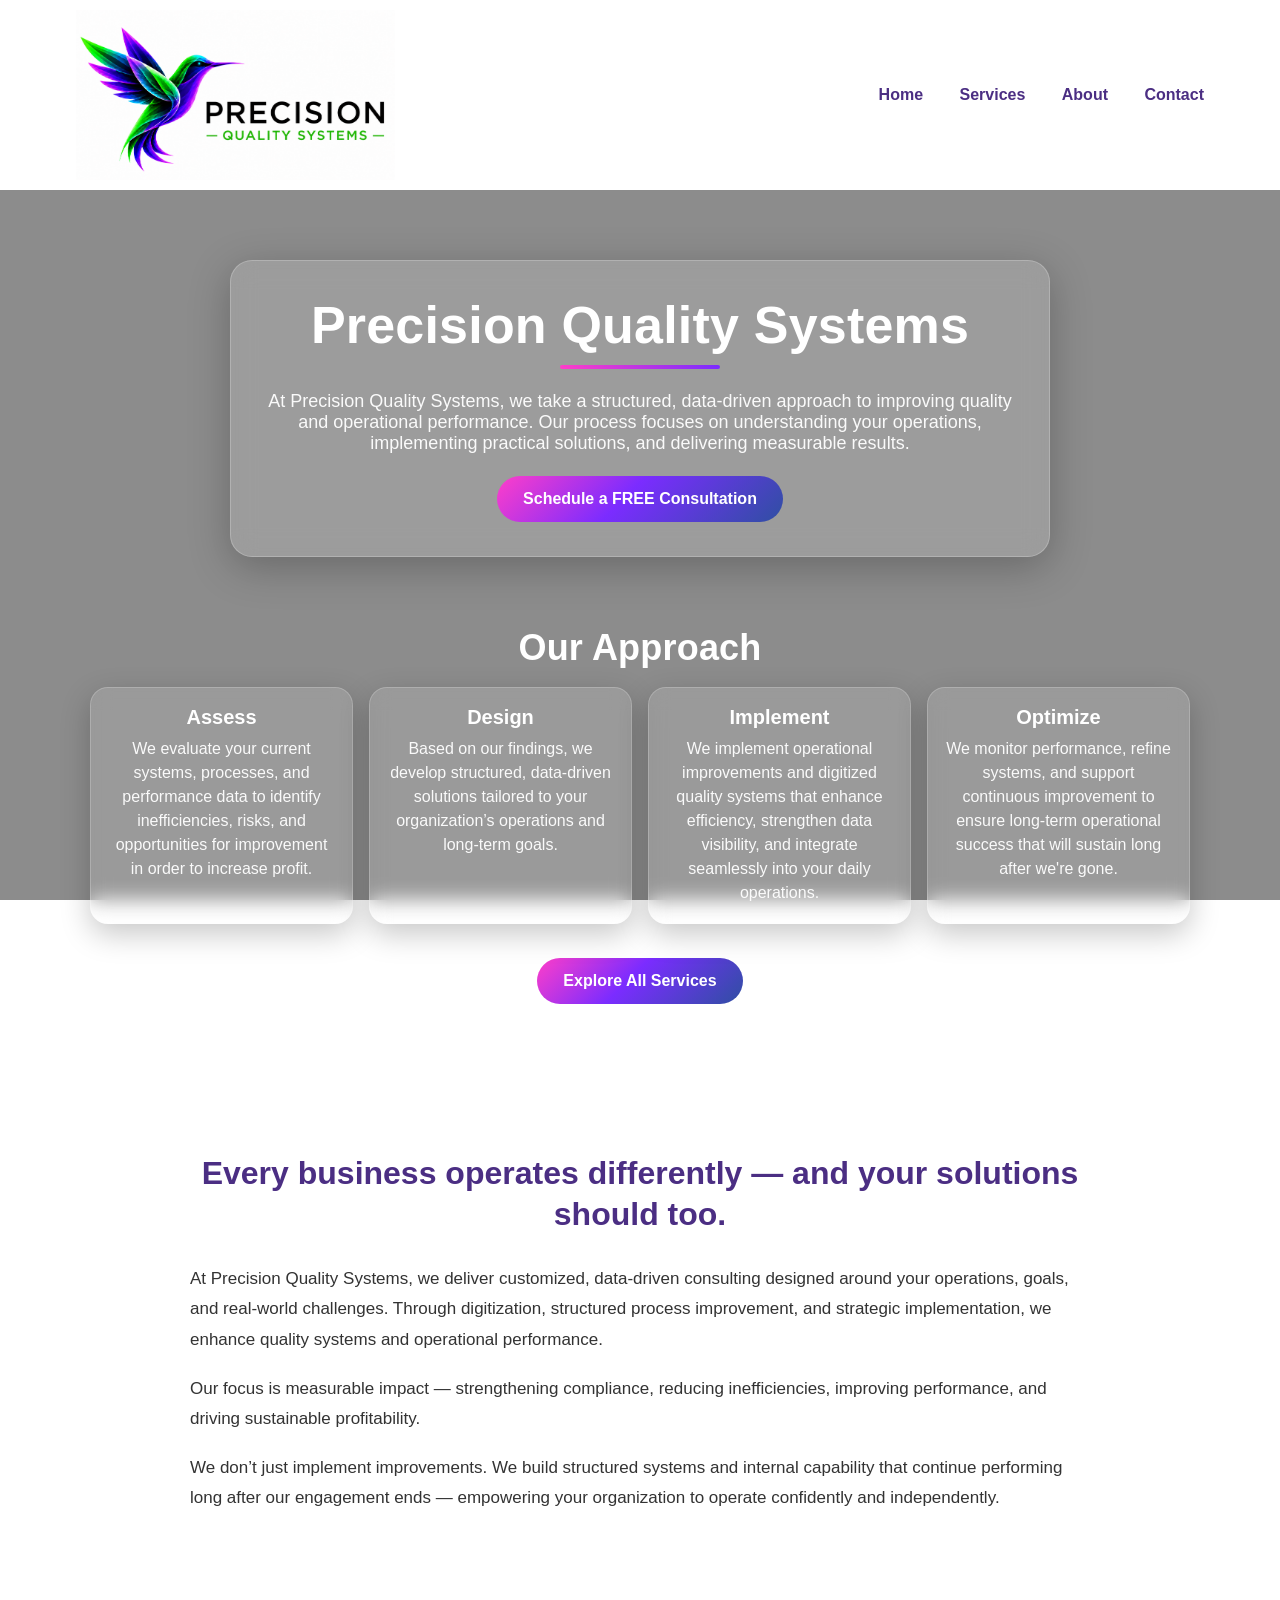
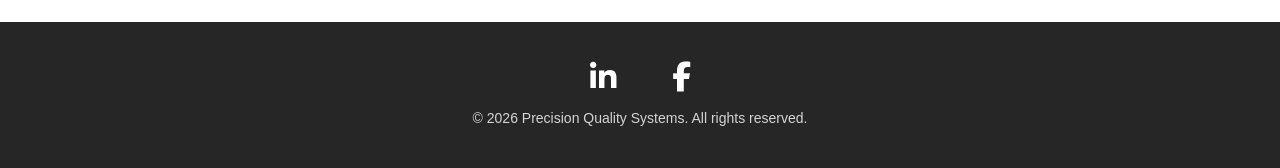
<file: index.html>
<!DOCTYPE html>
<html>
<head>
  <meta charset="utf-8">
  <meta name="viewport" content="width=device-width, initial-scale=1">
  <title>Precision Quality Systems</title>

  <link rel="icon" type="image/png" href="favicon.png">

  <link rel="stylesheet" href="styles.css">
  <link rel="stylesheet" href="https://cdnjs.cloudflare.com/ajax/libs/font-awesome/6.5.0/css/all.min.css">
</head>

<body>

<header class="site-header">
  <div class="header-container">
    <a href="index.html" class="logo-link">
  <img src="logo.png" alt="Precision Quality Systems" class="logo">
    </a>
    <nav class="nav-links">
      <a href="index.html">Home</a>
      <a href="services.html">Services</a>
      <a href="about.html">About</a>
      <a href="contact.html">Contact</a>
    </nav>
  </div>
</header>

<video autoplay muted loop playsinline id="bg-video">
  <source src="background.mp4" type="video/mp4">
</video>

<div class="overlay"></div>


<main class="hero">
  <div class="hero-card">
    <h1>Precision Quality Systems</h1>
    <p>At Precision Quality Systems, we take a structured, data-driven approach to improving quality and operational performance. Our process focuses on understanding your operations, implementing practical solutions, and delivering measurable results.</p>

    <div class="hero-actions">
      <a class="btn primary" href="contact.html">Schedule a FREE Consultation</a>
      <a class="btn ghost" href="services.html">View Services</a>
    </div>
  </div>
</main>
<section class="section">
  <h2 class="section-title">Our Approach</h2>

  <div class="cards">
    <div class="card">
      <h3>Assess</h3>
      <p>We evaluate your current systems, processes, and performance data to identify inefficiencies, risks, and opportunities for improvement in order to increase profit.</p>
      </div>

    <div class="card">
      <h3>Design</h3>
      <p>Based on our findings, we develop structured, data-driven solutions tailored to your organization’s operations and long-term goals.</p>
    </div>

    <div class="card">
      <h3>Implement</h3>
      <p>We implement operational improvements and digitized quality systems that enhance efficiency, strengthen data visibility, and integrate seamlessly into your daily operations.</p>
    </div>

    <div class="card">
      <h3>Optimize</h3>
      <p>We monitor performance, refine systems, and support continuous improvement to ensure long-term operational success that will sustain long after we're gone.</p>
  </div>

  
  <div class="section-actions">
    <a class="btn ghost" href="services.html">Explore All Services</a>
  </div>
</section>




<section class="credibility">
  <div class="credibility-inner">
    <h2>Every business operates differently — and your solutions should too.</h2>

    <p>
      At Precision Quality Systems, we deliver customized, data-driven consulting designed around your operations, goals, and real-world challenges. Through digitization, structured process improvement, and strategic implementation, we enhance quality systems and operational performance.
    </p>

    <p>
      Our focus is measurable impact — strengthening compliance, reducing inefficiencies, improving performance, and driving sustainable profitability.
    </p>

    <p>
      We don’t just implement improvements. We build structured systems and internal capability that continue performing long after our engagement ends — empowering your organization to operate confidently and independently.
    </p>
  </div>
</section>



<script>
  const observer = new IntersectionObserver(entries => {
    entries.forEach(entry => {
      if (entry.isIntersecting) {
        entry.target.classList.add("visible");
      }
    });
  }, { threshold: 0.2 });

  document.querySelectorAll(".fade-in").forEach(el => {
    observer.observe(el);
  });
</script>

<footer class="site-footer">
  <div class="footer-inner">
    <div class="footer-social">
      <a href="#" aria-label="LinkedIn"><i class="fab fa-linkedin-in"></i></a>
      <a href="#" aria-label="Facebook"><i class="fab fa-facebook-f"></i></a>
    </div>

    <p class="footer-copy">&copy; 2026 Precision Quality Systems. All rights reserved.</p>
  </div>
</footer>

</body>
</html>
</file>
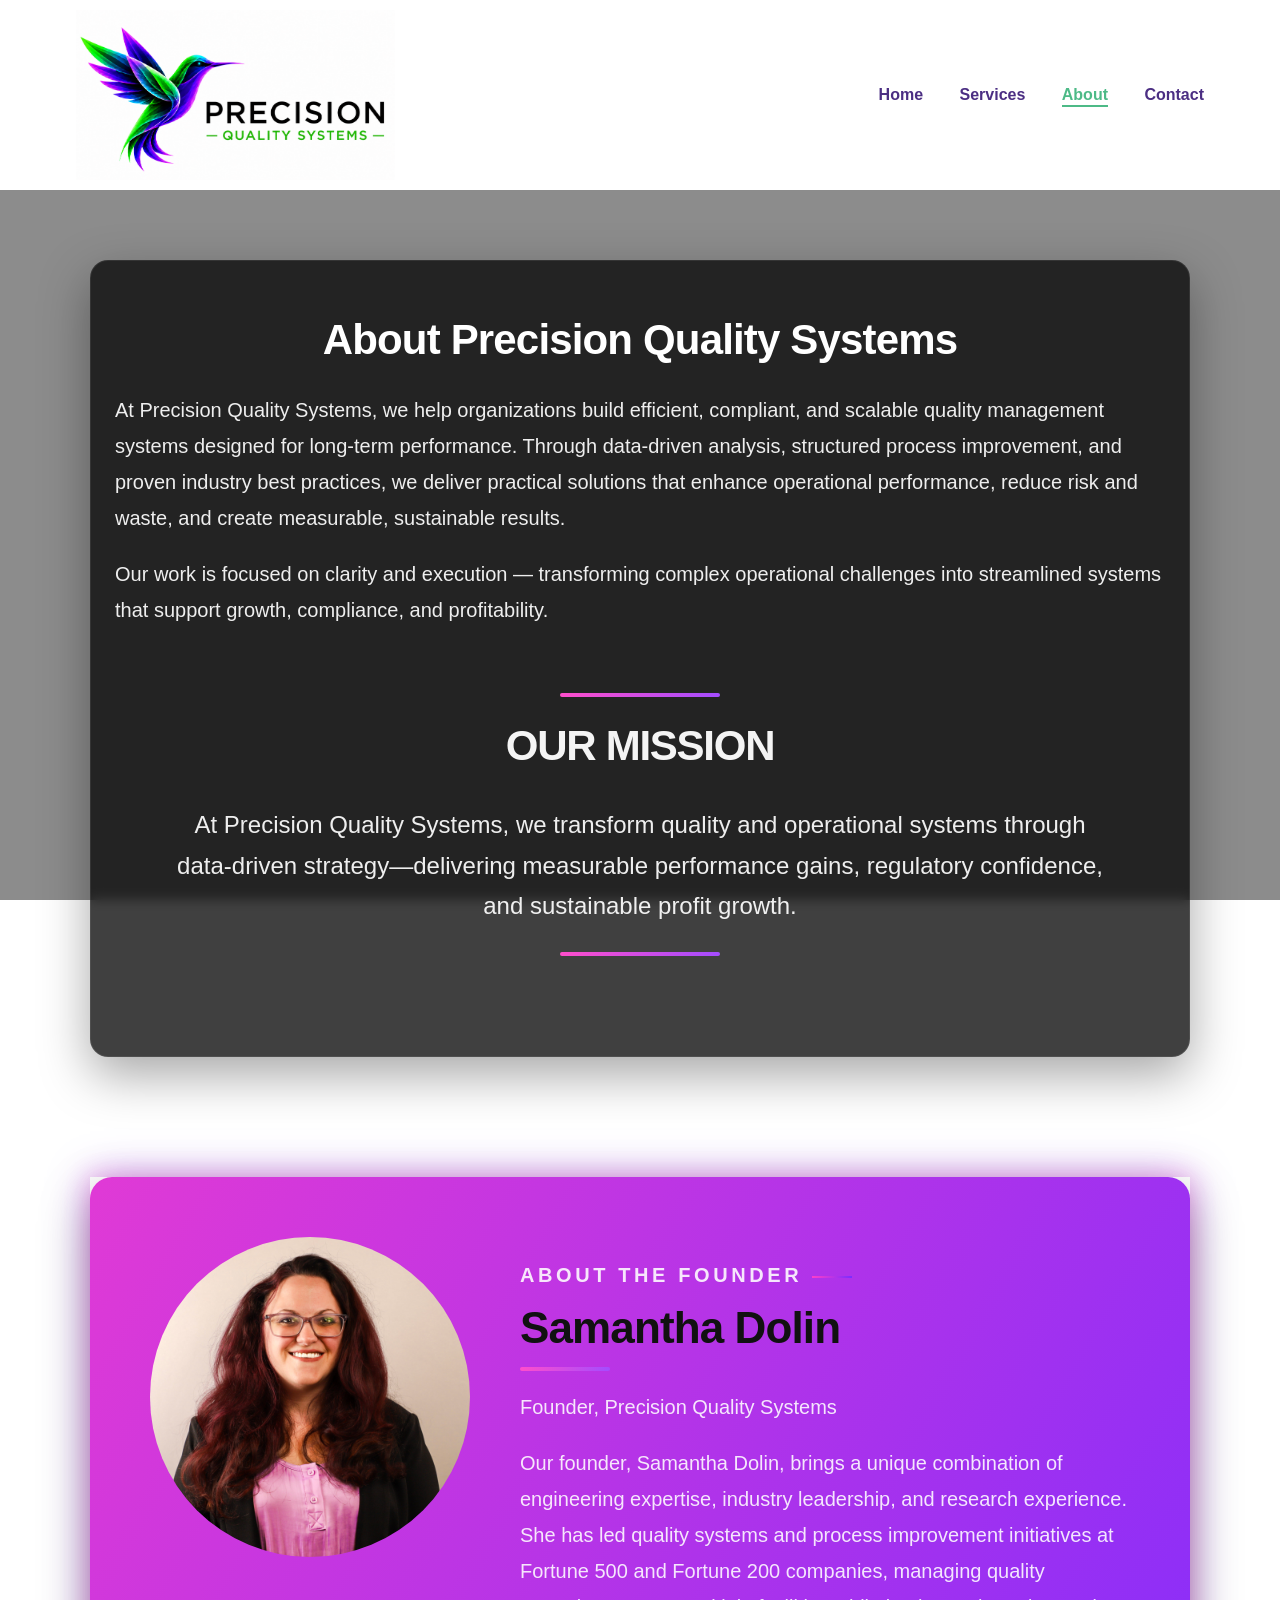
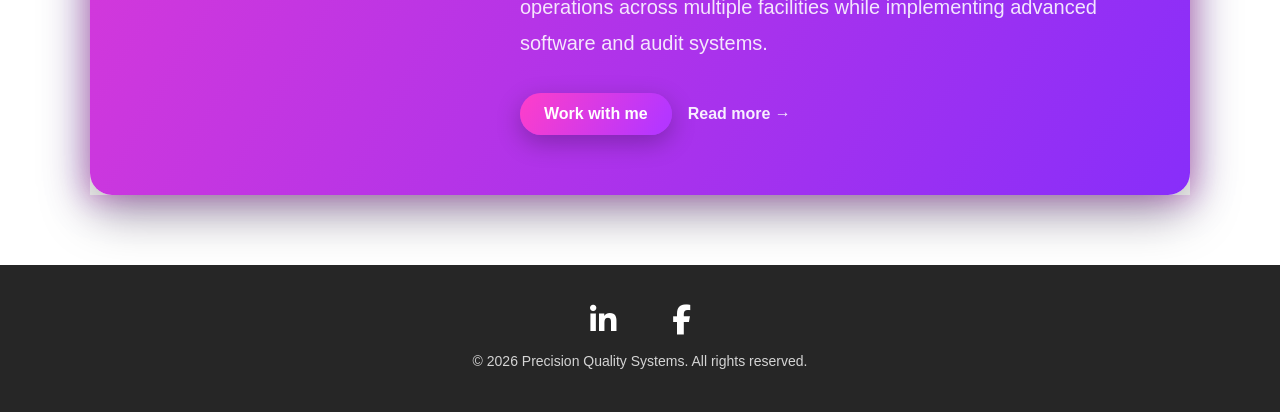
<file: about.html>
<!DOCTYPE html>
<html>
<head>
  <meta charset="utf-8">
  <meta name="viewport" content="width=device-width, initial-scale=1">
  <title>About | Precision Quality Systems</title>

  <link rel="icon" type="image/png" href="favicon.png">

  <link rel="stylesheet" href="https://cdnjs.cloudflare.com/ajax/libs/font-awesome/6.5.0/css/all.min.css">
  <link rel="stylesheet" href="styles.css">
</head>

<body>

<header class="site-header">
  <div class="header-container">
    <a href="index.html" class="logo-link">
  <img src="logo.png" alt="Precision Quality Systems" class="logo">
</a>
    <nav class="nav-links">
      <a href="index.html">Home</a>
      <a href="services.html">Services</a>
      <a href="about.html" aria-current="page">About</a>
      <a href="contact.html">Contact</a>
    </nav>
  </div>
</header>

<div class="video-background">
  <video autoplay muted loop playsinline>
    <source src="background.mp4" type="video/mp4">
  </video>
</div>

<div class="overlay"></div>

<main class="about">

  <!-- White intro section -->
 <section class="about-white founder-gradient">
    <div class="about-white-inner">
      <h1>About Precision Quality Systems</h1>

      <p>
        At Precision Quality Systems, we help organizations build efficient, compliant, and scalable quality management systems designed for long-term performance. Through data-driven analysis, structured process improvement, and proven industry best practices, we deliver practical solutions that enhance operational performance, reduce risk and waste, and create measurable, sustainable results.
      </p>

      <p>
        Our work is focused on clarity and execution — transforming complex operational challenges into streamlined systems that support growth, compliance, and profitability.
      </p>

       <section class="mission-section">
        <h2>Our Mission</h2>
         <p>
        At Precision Quality Systems, we transform quality and operational systems 
        through data-driven strategy—delivering measurable performance gains, 
        regulatory confidence, and sustainable profit growth.
        </p>
</section>
          </div>
  </section>

 



<section class="founder">
  <div class="founder-border">
    <div class="founder-card">
      <section class="about-white" id="founder-card">
        <div class="about-white-inner">

          <div class="founder-media">
            <img src="samantha.jpg" alt="Samantha Dolin" class="founder-page-image">
           
          </div>

          <div class="founder-content">
            <p class="founder-eyebrow">About the Founder</p>

            <h2 class="founder-title">Samantha Dolin</h2>

            <div class="founder-accent-line"></div>

            <p class="founder-role">Founder, Precision Quality Systems</p>

            <p class="founder-text">
              Our founder, Samantha Dolin, brings a unique combination of engineering expertise, industry leadership, and research experience. She has led quality systems and process improvement initiatives at Fortune 500 and Fortune 200 companies, managing quality operations across multiple facilities while implementing advanced software and audit systems.
            </p>

            <div class="founder-actions">
              <a class="founder-btn" href="./contact.html">Work with me</a>
              <a class="founder-link" href="./founder.html">Read more →</a>
            </div>
          </div>

        </div>
      </section>
    </div>
  </div>
</section>

<div class="page-divider"></div>

</main>

<footer class="site-footer">
  <div class="footer-inner">
    <div class="footer-social">
      <a href="#" aria-label="LinkedIn"><i class="fab fa-linkedin-in"></i></a>
      <a href="#" aria-label="Facebook"><i class="fab fa-facebook-f"></i></a>
    </div>

    <p class="footer-copy">&copy; 2026 Precision Quality Systems. All rights reserved.</p>
  </div>
</footer>
  







</main>



</body>
</html>
</file>
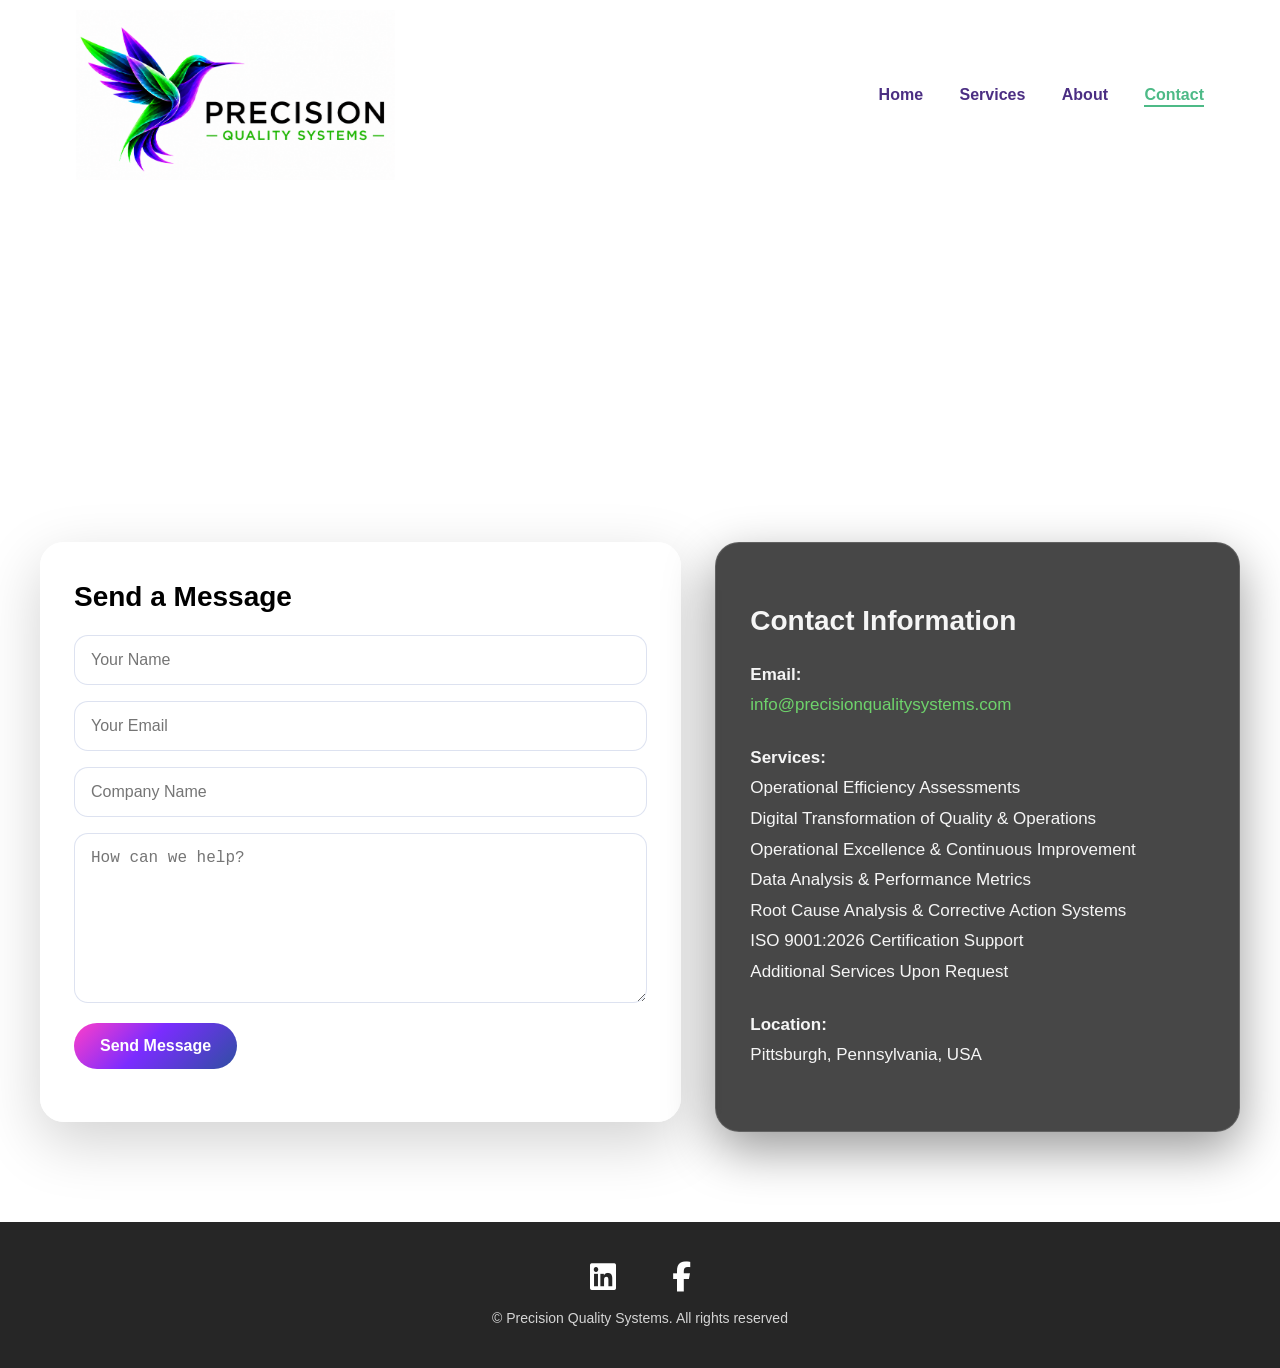
<file: contact.html>
<!DOCTYPE html>
<html>
<head>
<meta charset="utf-8">
<meta name="viewport" content="width=device-width, initial-scale=1">

<title>Contact | Precision Quality Systems</title>

<link rel="icon" type="image/png" href="favicon.png">

<link rel="stylesheet" href="styles.css">
<link rel="stylesheet" href="https://cdnjs.cloudflare.com/ajax/libs/font-awesome/6.5.0/css/all.min.css">

<style>
html, body{
margin:0;
padding:0;
}

/* Contact page visual styling */
.contact-info-box{
background:rgba(0,0,0,0.72)!important;
backdrop-filter:blur(10px);
-webkit-backdrop-filter:blur(10px);
border:1px solid rgba(255,255,255,0.14);
box-shadow:0 18px 50px rgba(0,0,0,0.4);
}

.contact-info-box,
.contact-info-box p,
.contact-info-box h2,
.contact-info-box strong{
color:rgba(255,255,255,0.95);
}
</style>
</head>

<body>

<div class="video-background">
<video autoplay muted loop playsinline>
<source src="background.mp4" type="video/mp4">
</video>
</div>

<header class="site-header">
<div class="header-container">

<a href="index.html" class="logo-link">
<img src="logo.png" alt="Precision Quality Systems" class="logo">
</a>

<nav class="nav-links">
<a href="index.html">Home</a>
<a href="services.html">Services</a>
<a href="about.html">About</a>
<a href="contact.html" aria-current="page">Contact</a>
</nav>

</div>
</header>

<section class="contact-hero">
<div class="contact-hero-inner">

<h1>Contact Precision Quality Systems</h1>

<p>
Let’s discuss how Precision Quality Systems can support your organization through
data-driven quality systems, process improvement, digitization, and operational excellence.
</p>

</div>
</section>

<section class="contact-section">

<div class="contact-grid">

<div class="contact-form-box">

<h2>Send a Message</h2>

<form id="contact-form" action="https://formsubmit.co/info@precisionqualitysystems.com" method="POST">

<input type="hidden" name="_subject" value="Website Contact Form Submission">
<input type="hidden" name="_captcha" value="false">
<input type="hidden" name="_template" value="table">

<input type="text" name="_honey" style="display:none">

<input type="text" name="name" placeholder="Your Name" required>

<input type="email" name="email" placeholder="Your Email" required>

<input type="text" name="company" placeholder="Company Name">

<textarea name="message" placeholder="How can we help?" required></textarea>

<button type="submit">Send Message</button>

</form>

<p id="form-status" style="margin-top:10px;font-size:0.9rem;opacity:0.85;"></p>



</div>

<div class="contact-info-box">

<h2>Contact Information</h2>

<p>
<strong>Email:</strong><br>
<a href="mailto:info@precisionqualitysystems.com">info@precisionqualitysystems.com</a>
</p>

<p>
<strong>Services:</strong><br>
Operational Efficiency Assessments<br>
Digital Transformation of Quality & Operations<br>
Operational Excellence & Continuous Improvement<br>
Data Analysis & Performance Metrics<br>
Root Cause Analysis & Corrective Action Systems<br>
ISO 9001:2026 Certification Support<br>
Additional Services Upon Request
</p>

<p>
<strong>Location:</strong><br>
Pittsburgh, Pennsylvania, USA
</p>

</div>

</div>
</section>

<footer class="site-footer">

<div class="footer-inner">

<div class="footer-social">

<a href="https://www.linkedin.com" target="_blank" rel="noopener noreferrer" aria-label="LinkedIn">
<i class="fa-brands fa-linkedin"></i>
</a>

<a href="https://www.facebook.com" target="_blank" rel="noopener noreferrer" aria-label="Facebook">
<i class="fa-brands fa-facebook-f"></i>
</a>

</div>

<p class="footer-copy">
© Precision Quality Systems. All rights reserved
</p>

</div>

</footer>

<script>
(function(){

var form=document.getElementById('contact-form');
var status=document.getElementById('form-status');

if(!form||!status)return;

form.addEventListener('submit',function(event){

event.preventDefault();

status.textContent='Sending your message...';

var formData=new FormData(form);

fetch(form.action,{
method:'POST',
body:formData,
headers:{
'Accept':'application/json'
}
})

.then(function(response){
if(!response.ok)throw new Error();
form.reset();
status.textContent='Thank you. Your message has been sent successfully.';
})

.catch(function(){
status.textContent='We could not send your message right now. Please email info@precisionqualitysystems.com.';
});

});

})();
</script>

</body>
</html>
</file>
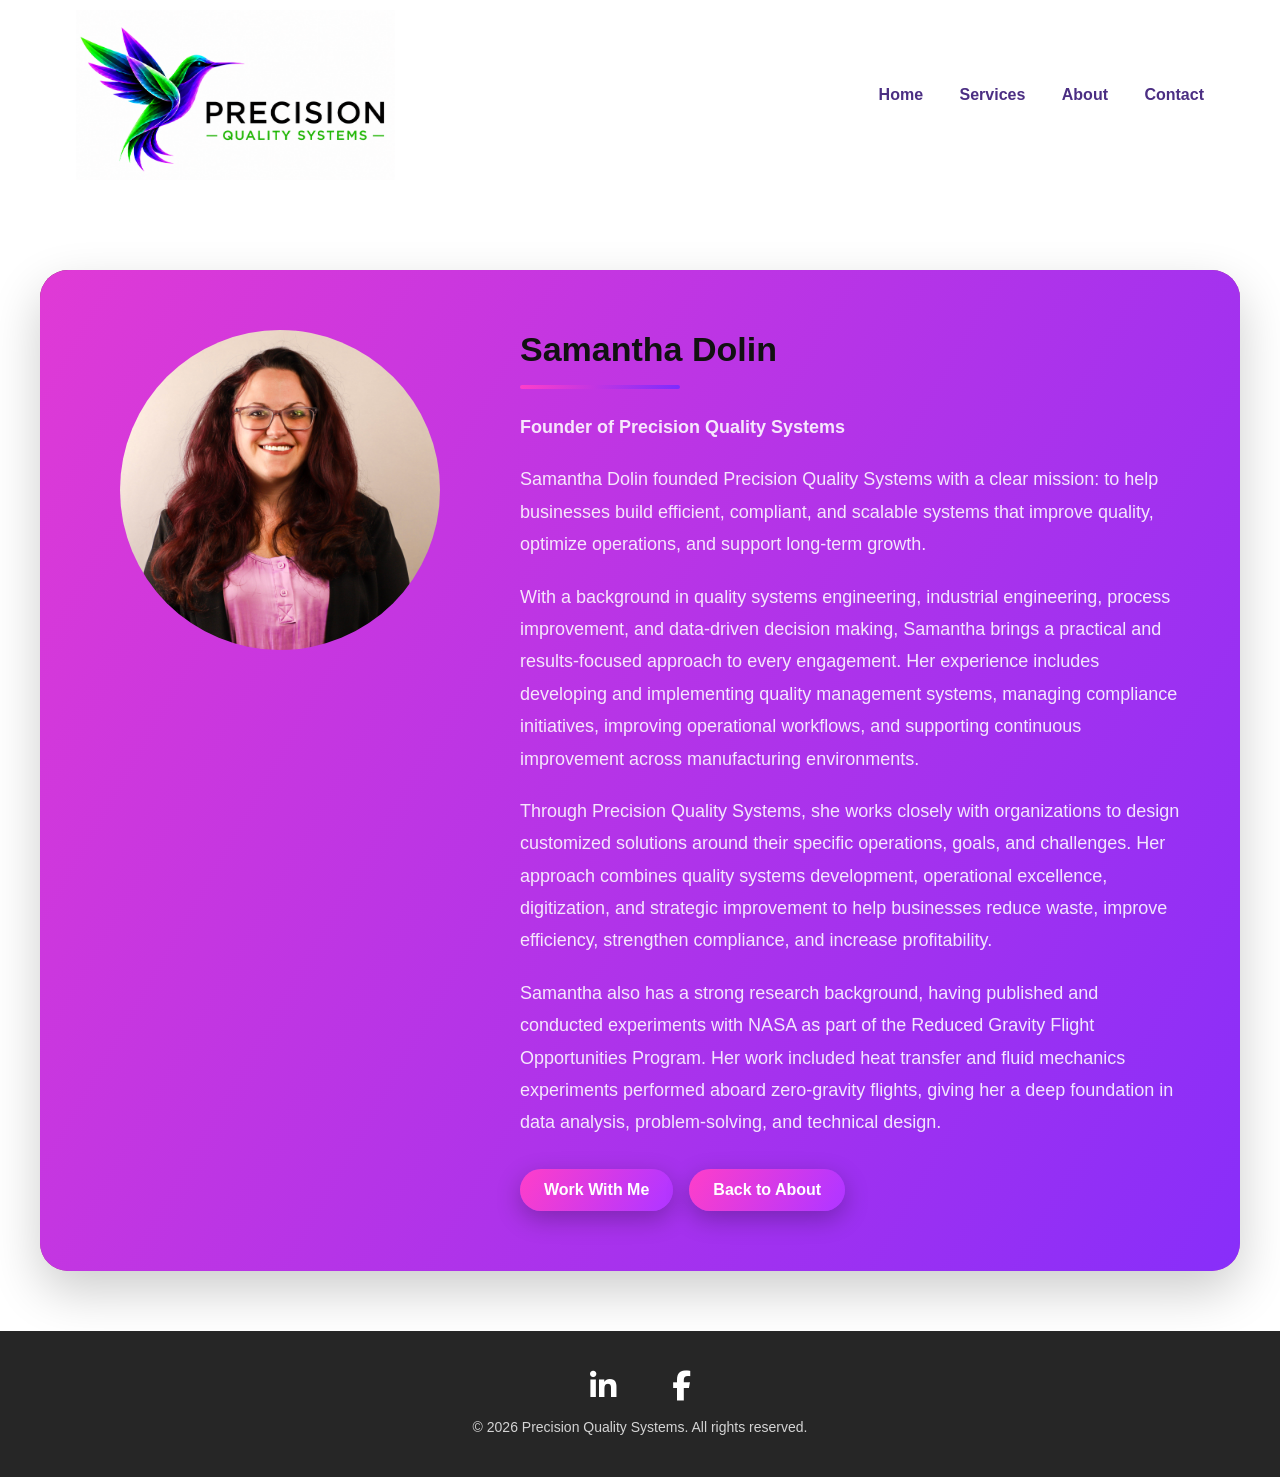
<file: founder.html>
<!DOCTYPE html>
<html lang="en">
<head>
  <meta charset="UTF-8" />
  <meta name="viewport" content="width=device-width, initial-scale=1.0" />
  <title>Founder | Precision Quality Systems</title>

  <link rel="icon" type="image/png" href="favicon.png">

  <link rel="stylesheet" href="https://cdnjs.cloudflare.com/ajax/libs/font-awesome/6.5.0/css/all.min.css">
  <link rel="stylesheet" href="styles.css">
</head>
<body>

    <video class="background-video" autoplay muted loop playsinline preload="auto">
  <source src="background.mp4" type="video/mp4">
    </video>

    

<header class="site-header">
  <div class="header-container">
    <a href="index.html" class="logo-link">
      <img src="logo.png" alt="Precision Quality Systems" class="logo">
    </a>

    <nav class="nav-links">
      <a href="index.html">Home</a>
      <a href="services.html">Services</a>
      <a href="about.html">About</a>
      <a href="contact.html">Contact</a>
    </nav>
  </div>
</header>


  <section class="founder-page-hero">
  <div class="founder-page-overlay">
    <div class="founder-page-container">
      

      <div id="founder-card" class="founder-page-card">
        <div class="founder-page-grid">
          <div class="founder-page-image-wrap">
            <img src="samantha.jpg" alt="Samantha Dolin" class="founder-page-image">
          </div>

          <div class="founder-page-content">
  <h2>Samantha Dolin</h2>
  <div class="founder-page-name-bar"></div>
  <p class="founder-page-subtitle">Founder of Precision Quality Systems</p>

            <p>
              Samantha Dolin founded Precision Quality Systems with a clear mission:
              to help businesses build efficient, compliant, and scalable systems that
              improve quality, optimize operations, and support long-term growth.
            </p>

            <p>
              With a background in quality systems engineering, industrial engineering,
              process improvement, and data-driven decision making, Samantha brings a
              practical and results-focused approach to every engagement. Her experience
              includes developing and implementing quality management systems, managing
              compliance initiatives, improving operational workflows, and supporting
              continuous improvement across manufacturing environments.
            </p>

            <p>
              Through Precision Quality Systems, she works closely with organizations to
              design customized solutions around their specific operations, goals, and
              challenges. Her approach combines quality systems development, operational
              excellence, digitization, and strategic improvement to help businesses
              reduce waste, improve efficiency, strengthen compliance, and increase
              profitability.
            </p>

            <p>
              Samantha also has a strong research background, having published and conducted experiments with NASA as part of the Reduced Gravity Flight Opportunities Program. Her work included heat transfer and fluid mechanics experiments performed aboard zero-gravity flights, giving her a deep foundation in data analysis, problem-solving, and technical design.
            </p>

            <div class="founder-page-buttons">
              <a href="contact.html" class="cta-button">Work With Me</a>
              <a href="about.html" class="btn-outline">Back to About</a>
            </div>
          </div>
        </div>
      </div>
    </div>
  </div>
</section>

<footer class="site-footer">
  <div class="footer-inner">
    <div class="footer-social">
      <a href="#" aria-label="LinkedIn"><i class="fab fa-linkedin-in"></i></a>
      <a href="#" aria-label="Facebook"><i class="fab fa-facebook-f"></i></a>
    </div>

    <p class="footer-copy">&copy; 2026 Precision Quality Systems. All rights reserved.</p>
  </div>
</footer>

</body>
</html>
</file>
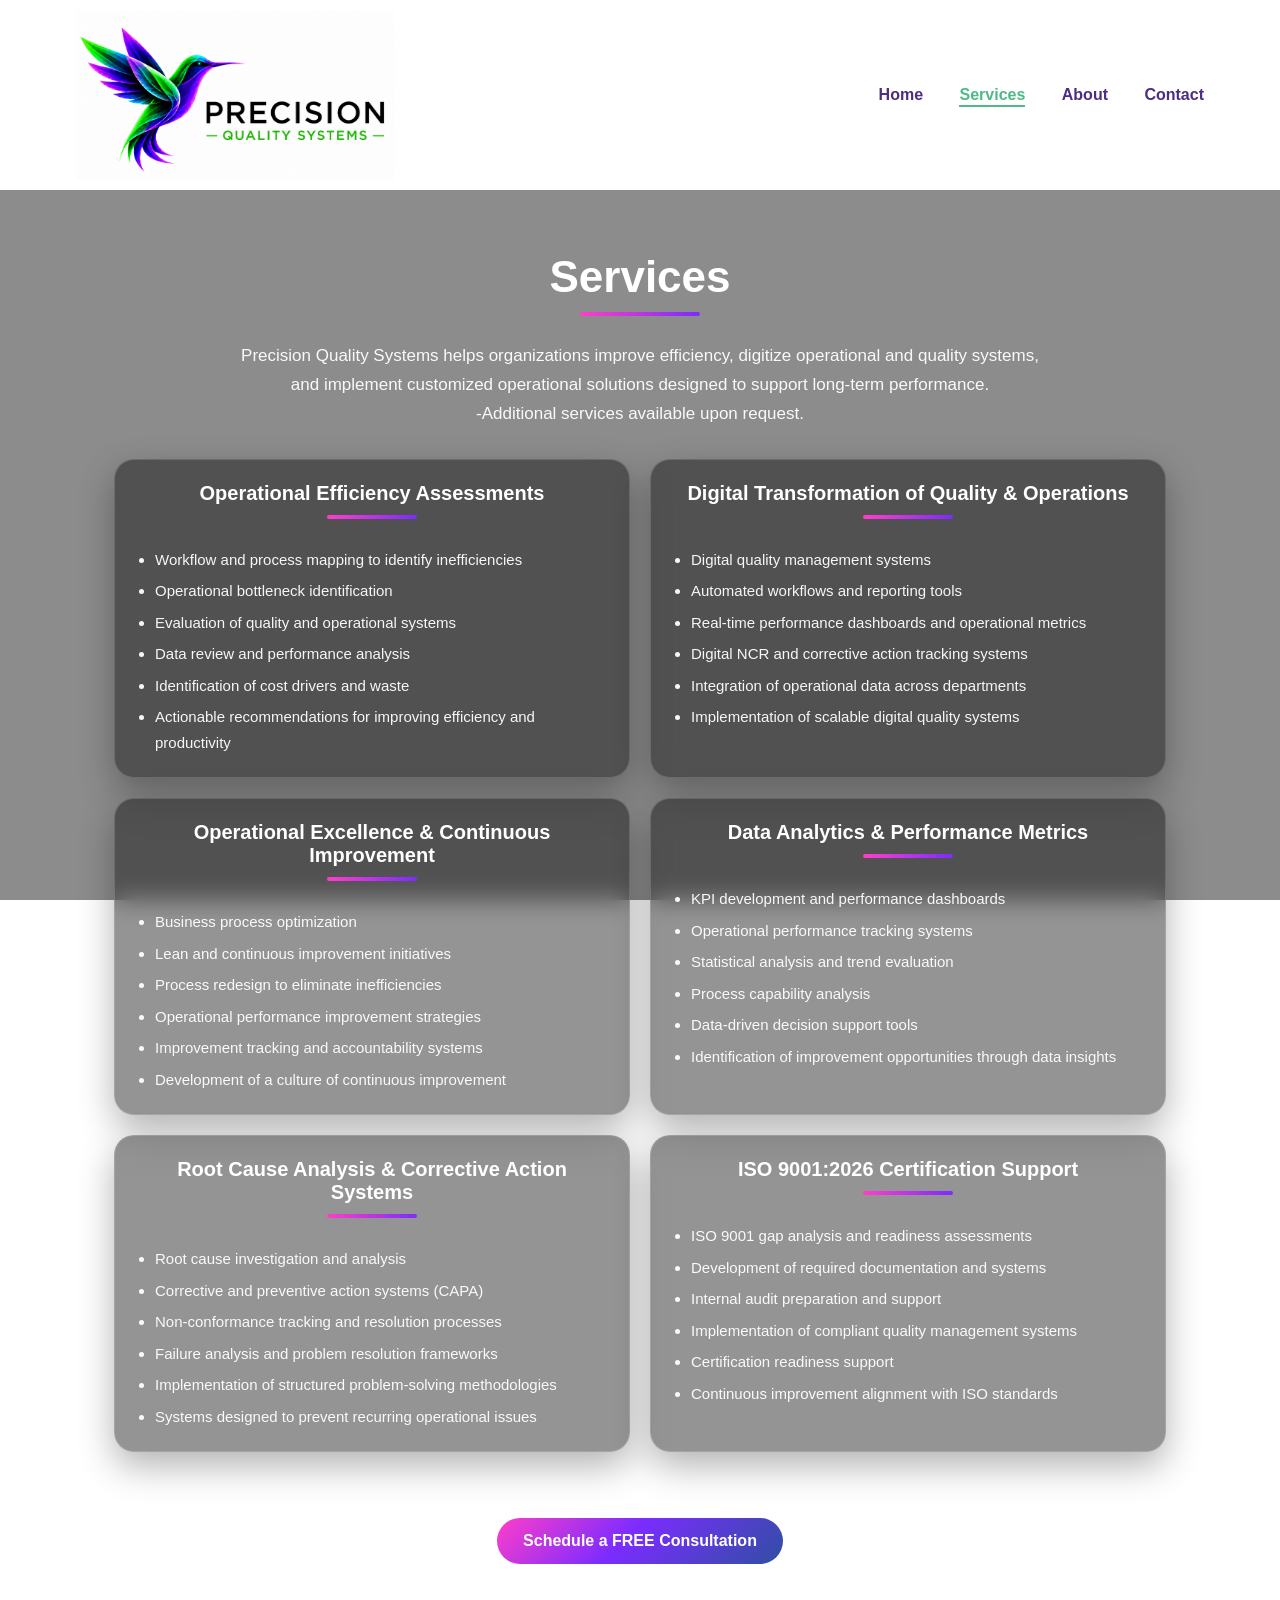
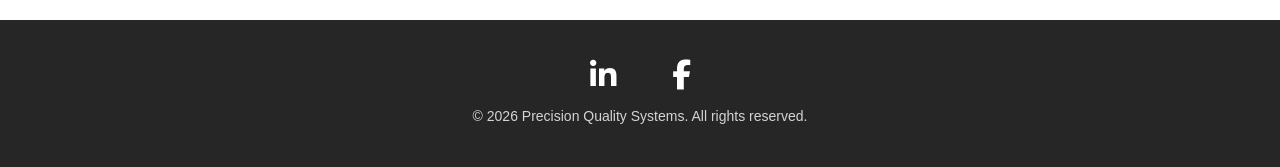
<file: services.html>
<!DOCTYPE html>
<html>
<head>
  <meta charset="utf-8">
  <meta name="viewport" content="width=device-width, initial-scale=1">
  <title>Services | Precision Quality Systems</title>

  <link rel="icon" type="image/png" href="favicon.png">

  <link rel="stylesheet" href="https://cdnjs.cloudflare.com/ajax/libs/font-awesome/6.5.0/css/all.min.css">
  <link rel="stylesheet" href="styles.css">
</head>

<body>

<header class="site-header">
  <div class="header-container">
    <a href="index.html" class="logo-link">
  <img src="logo.png" alt="Precision Quality Systems" class="logo">
    </a>
    <nav class="nav-links">
      <a href="index.html">Home</a>
      <a href="services.html" aria-current="page">Services</a>
      <a href="about.html">About</a>
      <a href="contact.html">Contact</a>
    </nav>
  </div>
</header>

<video autoplay muted loop playsinline id="bg-video">
  <source src="background.mp4" type="video/mp4">
</video>
<div class="overlay"></div>

<main class="page">
  <section class="page-hero">
    <h1>Services</h1>
    <p>Precision Quality Systems helps organizations improve efficiency, digitize operational and quality systems, and implement customized operational solutions designed to support long-term performance.</p>
    <p>-Additional services available upon request. </p>
  </section>

  <section>
    <div class="service-grid">

      <article class="service-card">
        <h2>Operational Efficiency Assessments</h2>
        <ul>
          <li>Workflow and process mapping to identify inefficiencies</li>
          <li>Operational bottleneck identification</li>
          <li>Evaluation of quality and operational systems</li>
          <li>Data review and performance analysis</li>
          <li>Identification of cost drivers and waste</li>
          <li>Actionable recommendations for improving efficiency and productivity</li>
        </ul>
      </article>

      <article class="service-card">
        <h2>Digital Transformation of Quality & Operations</h2>
        <ul>
          <li>Digital quality management systems</li>
          <li>Automated workflows and reporting tools</li>
          <li>Real-time performance dashboards and operational metrics</li>
          <li>Digital NCR and corrective action tracking systems</li>
          <li>Integration of operational data across departments</li>
          <li>Implementation of scalable digital quality systems</li>
        </ul>
      </article>

      <article class="service-card">
        <h2>Operational Excellence & Continuous Improvement</h2>
        <ul>
          <li>Business process optimization</li>
          <li>Lean and continuous improvement initiatives</li>
          <li>Process redesign to eliminate inefficiencies</li>
          <li>Operational performance improvement strategies</li>
          <li>Improvement tracking and accountability systems</li>
          <li>Development of a culture of continuous improvement</li>
        </ul>
      </article>

      <article class="service-card">
        <h2>Data Analytics & Performance Metrics</h2>
        <ul>
          <li>KPI development and performance dashboards</li>
          <li>Operational performance tracking systems</li>
          <li>Statistical analysis and trend evaluation</li>
          <li>Process capability analysis</li>
          <li>Data-driven decision support tools</li>
          <li>Identification of improvement opportunities through data insights</li>
        </ul>
      </article>

        <article class="service-card">
        <h2>Root Cause Analysis & Corrective Action Systems</h2>
        <ul>
          <li>Root cause investigation and analysis</li>
          <li>Corrective and preventive action systems (CAPA)</li>
          <li>Non-conformance tracking and resolution processes</li>
          <li>Failure analysis and problem resolution frameworks</li>
          <li>Implementation of structured problem-solving methodologies</li>
          <li>Systems designed to prevent recurring operational issues</li>
        </ul>
      </article>

        <article class="service-card">
        <h2>ISO 9001:2026 Certification Support</h2>
        <ul>
          <li>ISO 9001 gap analysis and readiness assessments</li>
          <li>Development of required documentation and systems</li>
          <li>Internal audit preparation and support</li>
          <li>Implementation of compliant quality management systems</li>
          <li>Certification readiness support</li>
          <li>Continuous improvement alignment with ISO standards</li>
        </ul>
      </article>


    </div>

    <div class="services-cta">
  <a class="btn primary" href="contact.html">Schedule a FREE Consultation</a>
    </div>

  </section>
</main>

<footer class="site-footer">
  <div class="footer-inner">
    <div class="footer-social">
      <a href="#" aria-label="LinkedIn"><i class="fab fa-linkedin-in"></i></a>
      <a href="#" aria-label="Facebook"><i class="fab fa-facebook-f"></i></a>
    </div>

    <p class="footer-copy">&copy; 2026 Precision Quality Systems. All rights reserved.</p>
  </div>
</footer>

</body>
</html>
</file>
<file: styles.css>
* { box-sizing: border-box; }




/* Video background */
#bg-video {
  position: fixed;
  inset: 0;
  width: 100%;
  height: 100%;
  object-fit: cover;
  z-index: -2;
}

.overlay {
  position: fixed;
  inset: 0;
  background: rgba(0,0,0,0.45);
  z-index: -1;
}

/* Header */
.site-header{
  position: fixed;
  top: 0;
  left: 0;
  width: 100%;
  background: #ffffff;
  z-index: 1000;
  box-shadow: none;
  border-bottom: none;
}

.header-container {
  max-width: 1200px;
  margin: 0 auto;
  padding: 10px 36px;
  display: flex;
  align-items: center;
  justify-content: space-between;
}

.logo {
  height: 170px;
  width: auto;
  display: block;
  object-fit: contain;
}

.nav-links a {
  margin-left: 32px;
  text-decoration: none;
  font-weight: 600;
  color: #4B2E83;
  position: relative;
  padding-bottom: 4px;
  transition: color 0.25s ease;
}

.nav-links a::after {
  content: "";
  position: absolute;
  left: 0;
  bottom: 0;
  width: 0%;
  height: 2px;
  background: #4DBA87;
  transition: width 0.25s ease;
}

.nav-links a:hover::after {
  width: 100%;
}

.nav-links a:hover { color: #4DBA87; }

/* ===== ACTIVE NAV LINK ===== */
.nav-links a[aria-current="page"] {
  color: #4DBA87; /* brand green */
}

.nav-links a[aria-current="page"]::after {
  content: "";
  position: absolute;
  left: 0;
  bottom: 0;
  width: 100%;
  height: 2px;
  background: #4DBA87;
}

/* ===== HERO ===== */
.hero{
  max-width: 1100px;
  margin: 0 auto;
  padding: 70px 24px 40px;
}

.hero-card{
  max-width: 820px;
  margin: 0 auto;
  padding: 34px 34px;
  border-radius: 22px;
  background: rgba(255,255,255,0.14);
  backdrop-filter: blur(12px);
  -webkit-backdrop-filter: blur(12px);
  border: 1px solid rgba(255,255,255,0.22);
  box-shadow: 0 10px 40px rgba(0,0,0,0.25);
  text-align: center;
  color: #fff;
}

.hero-card h1{
  margin: 0 0 10px 0;
  font-size: 52px;
  letter-spacing: 0.2px;
}

.hero-card p{
  margin: 0;
  font-size: 18px;
  opacity: 0.95;
}

.hero-actions{
  margin-top: 22px;
  display: flex;
  gap: 14px;
  justify-content: center;
  flex-wrap: wrap;
}

.btn{
  display: inline-block;
  padding: 12px 18px;
  border-radius: 14px;
  font-weight: 800;
  text-decoration: none;
  transition: transform 0.15s ease, background 0.2s ease, border-color 0.2s ease, color 0.2s ease;
}

.btn:hover{ transform: translateY(-1px); }

.btn.primary{
  background: #4B2E83;
  color: #fff;
  border: 1px solid rgba(255,255,255,0.15);
}

.btn.primary:hover{
  background: #3f2571;
}

.btn.ghost{
  background: rgba(255,255,255,0.10);
  color: #fff;
  border: 1px solid rgba(255,255,255,0.35);
}

.btn.ghost:hover{
  background: rgba(255,255,255,0.16);
}

/* Hero text */
.content {
  max-width: 900px;
  margin: 0 auto;
  text-align: center;
  padding: 70px 20px;
  color: #fff;
}

/* ===== SECTIONS ===== */
.section{
  max-width: 1100px;
  margin: 0 auto;
  padding: 24px 24px 70px;
  color: #fff;
}

.section-title{
  text-align: center;
  margin: 10px 0 18px;
  font-size: 26px;
  letter-spacing: 0.2px;
}

.cards{
  display: grid;
  grid-template-columns: repeat(4, minmax(0, 1fr));
  gap: 16px;
}

.card{
  padding: 18px 18px;
  border-radius: 18px;
  background: rgba(255,255,255,0.12);
  backdrop-filter: blur(10px);
  -webkit-backdrop-filter: blur(10px);
  border: 1px solid rgba(255,255,255,0.20);
  box-shadow: 0 10px 30px rgba(0,0,0,0.22);
}

.card h3{
  margin: 0 0 8px 0;
  font-size: 16px;
}

.card p{
  margin: 0;
  font-size: 14px;
  line-height: 1.5;
  opacity: 0.95;
}

.section-actions{
  margin-top: 18px;
  text-align: center;
}

/* Mobile responsiveness */
@media (max-width: 980px){
  .cards{ grid-template-columns: repeat(2, minmax(0, 1fr)); }
}
@media (max-width: 560px){
  .cards{ grid-template-columns: 1fr; }
  .hero-card h1{ font-size: 40px; }
}



@media (max-width: 600px) {
  .header-container {
    padding: 8px 18px;
  }

  .logo {
    height: 85px;
  }

  .nav-links a {
    margin-left: 14px;
    font-size: 14px;
  }
}

/* ===== WHITE CREDIBILITY SECTION ===== */

.credibility {
  background: #ffffff;
  padding: 90px 24px;
}

.credibility-inner {
  max-width: 900px;
  margin: 0 auto;
  text-align: left;
}

.credibility h2 {
  font-size: 32px;
  margin-bottom: 28px;
  color: #4B2E83; /* brand purple */
  line-height: 1.3;
}

.credibility p {
  font-size: 17px;
  line-height: 1.8;
  color: #333333;
  margin-bottom: 18px;
}

/* ===== FADE IN ANIMATION ===== */

.fade-in {
  opacity: 0;
  transform: translateY(30px);
  transition: opacity 0.8s ease, transform 0.8s ease;
}

.fade-in.visible {
  opacity: 1;
  transform: translateY(0);
}

/* ===== FOOTER ===== */

.site-footer {
  background: rgba(0, 0, 0, 0.85);
  padding: 40px 20px;
  text-align: center;
  color: #ffffff;
}

.footer-inner {
  max-width: 1100px;
  margin: 0 auto;
}

.footer-social {
  margin-bottom: 16px;
}

.footer-social a {
  color: #ffffff;
  font-size: 30px;
  margin: 0 14px;
  transition: color 0.2s ease, transform 0.2s ease;
}

.footer-social a:hover {
  color: #4DBA87;
  transform: translateY(-2px);
}

.footer-copy {
  font-size: 14px;
  opacity: 0.8;
}

/* ===== SERVICES PAGE ===== */

.page {
  max-width: 1100px;
  margin: 0 auto;
  padding: 40px 24px 0;
  color: #ffffff;
}

.page-hero {
  text-align: center;
  padding: 22px 20px 10px;
}

.page-hero h1 {
  margin: 0 0 12px;
  font-size: 44px;
}

.page-hero p {
  margin: 0 auto;
  max-width: 820px;
  font-size: 17px;
  line-height: 1.7;
  opacity: 0.95;
}

/* Services grid */
.service-grid {
  display: grid;
  grid-template-columns: repeat(2, minmax(0, 1fr));
  gap: 20px;
  padding: 20px 0 50px;
}

.service-card {
  border-radius: 20px;
  padding: 22px;
  background: rgba(255,255,255,0.12);
  backdrop-filter: blur(10px);
  -webkit-backdrop-filter: blur(10px);
  border: 1px solid rgba(255,255,255,0.20);
  box-shadow: 0 10px 30px rgba(0,0,0,0.22);
  color: #ffffff;
}

.service-card h2 {
  margin: 0 0 12px;
  font-size: 18px;
}

.service-card ul {
  margin: 0;
  padding-left: 18px;
  line-height: 1.7;
  font-size: 15px;
  opacity: 0.95;
}

@media (max-width: 820px) {
  .service-grid {
    grid-template-columns: 1fr;
  }
}

.service-card li {
  margin-bottom: 6px;
}
.service-card li:last-child {
  margin-bottom: 0;
}

/* ===== ABOUT PAGE ===== */

.about {
  padding-top: 10px;
}

/* ===== DARK INTRO SECTION ===== */

.about-white{
  background: rgba(0, 0, 0, 0.75);

  /* remove the header overlap */
  margin-top: 60px; 

  padding: 20px 24px 20px;

  backdrop-filter: blur(6px);
  -webkit-backdrop-filter: blur(6px);

  border: 1px solid rgba(255,255,255,0.08);
  border-radius: 18px;

  max-width: 1100px;
  margin-left: auto;
  margin-right: auto;

  box-shadow: 0 18px 50px rgba(0,0,0,0.35);
}

/* Force readable text inside dark glass box */
.about-white h1 {
  /* About section title color */
  color: #ffffff !important;
  text-align: center;
  margin-bottom: 28px;
  font-size: 42px;
  letter-spacing: -0.02em;
}

.about-white h2{
  color: #ffffff;
}

.about-white h3{
color: #ffffff;
}
  /* Remove the extra space under the last About paragraph */
.about-white p:last-of-type{
  margin-bottom: 0 !important;

  color: #ffffff;
}

/* Force About title color */
.about-white h1 {
  color: #ffffff !important;
  text-align: center;
}

/* Force ALL text inside the About box to be readable */
.about-white,
.about-white *{
  color: rgba(255,255,255,0.95) !important;
}

/* Optional: keep your paragraph slightly softer */
.about-white p{
  font-size: 20px;
  line-height: 1.8;
  color: rgba(255,255,255,0.92) !important;
}

/* Reduce space under the About box */
.about-white{
  padding-bottom: 10px !important;
  margin-bottom: 0 !important;
}

/* Reduce space before mission section */
.mission-section{
  margin-top: 10px !important;   /* try 0px if you want it tighter */
  padding-top: 35px !important;  /* creates space between line and “OUR MISSION” */
}



/* ===== MISSION SECTION ===== */

/* ===== MISSION SECTION – Bold Tech Style ===== */

/* Gradient accent line */

/* Accent line ABOVE the mission */

.mission-section{
  position: relative;
}

.mission-section::before{
  content: "";
  display: block;
  width: 160px;
  height: 4px;
  margin: 0 auto 25px auto;
  background: linear-gradient(90deg, #ff4ecb, #a44cff);
  border-radius: 4px;
}


.mission-section{
  text-align: center;
  padding: 120px 24px;
  max-width: 1000px;
  margin: 0 auto;
  position: relative;
}

.mission-section h2{
  font-size: 42px;
  margin-bottom: 35px;
  color: #ffffff;
  letter-spacing: -0.03em;
  text-transform: uppercase;
}

.mission-section p{
  font-size: 24px;
  line-height: 1.7;
  color: rgba(255,255,255,0.95);
  font-weight: 500;
}

.mission-section h2{
  margin-top: 0px;
}

/* Gradient accent line */
.mission-section::after{
  content: "";
  display: block;
  width: 160px;
  height: 4px;
  margin: 25px auto 0 auto;
  background: linear-gradient(90deg, #ff4ecb, #a44cff);
  border-radius: 4px;
}


/* Glass founder section */
.about-glass {
  max-width: 1100px;
  margin: 0 auto;
  padding: 70px 24px 90px;
  color: #ffffff;
}

.about-glass-inner {
  max-width: 900px;
  margin: 0 auto;
  padding: 34px 34px;
  border-radius: 22px;
  background: rgba(255,255,255,0.12);
  backdrop-filter: blur(12px);
  -webkit-backdrop-filter: blur(12px);
  border: 1px solid rgba(255,255,255,0.20);
  box-shadow: 0 10px 40px rgba(0,0,0,0.25);
}

.about-glass h2 {
  margin: 0 0 14px;
  font-size: 30px;
}

.about-glass p {
  margin: 0 0 16px;
  font-size: 16px;
  line-height: 1.8;
  opacity: 0.95;
}
.about-glass p:last-child {
  margin-bottom: 0;
}


/* FORCE titles to blue/green (logo gradient) */
/* Vibrant logo-matched gradient titles */
/* Titles: indigo stays visible, then smooth into teal/green */



.founder-photo{
  width:260px;
  height:260px;
  border-radius:50%;
  object-fit:cover;

  border:3px solid rgba(255,255,255,0.15);

  box-shadow:
    0 0 25px rgba(0,0,0,0.4),
    0 0 60px rgba(0,0,0,0.55),
    0 0 120px rgba(0,0,0,0.7);
}


.founder-photo:hover{
  transform: scale(1.03);

  box-shadow:
    0 0 0 4px rgba(255,255,255,0.06),
    0 0 40px rgba(0,0,0,0.55),
    0 0 90px rgba(0,0,0,0.75);
}

/* Founder section wrapper */
.founder {
  padding: 120px 20px;
}

/* Card layout */
/* Founder card styling */
.founder-card{
  display: grid;
  grid-template-columns: 280px 1fr;
  gap: 40px;
  align-items: center;

  padding: 40px;
  border-radius: 20px;

  background: rgba(0,0,0,0.55);
  backdrop-filter: blur(10px);
  border: 1px solid rgba(255,255,255,0.12);
  box-shadow:
  0 20px 60px rgba(0,0,0,0.45),
  0 0 40px rgba(123,44,255,0.25),
  0 0 60px rgba(43,183,168,0.2);
}


/* Animated gradient border */


/* STEP 3 — paste this at the bottom */
@keyframes gradientMove {
  0% { background-position: 0% 50%; }
  50% { background-position: 100% 50%; }
  100% { background-position: 0% 50%; }
}




/* Photo */
.founder-photo {
  width: 240px;
  height: 240px;
  border-radius: 50%;
  object-fit: cover;

  border: 3px solid rgba(255,255,255,0.15);

  box-shadow:
    0 0 0 4px rgba(255,255,255,0.05),
    0 0 25px rgba(255,62,201,0.35),
    0 0 45px rgba(123,44,255,0.35);
}

.founder-photo:hover {
  transform: scale(1.03);
  transition: all 0.3s ease;
}

/* Text */
.founder-eyebrow{
  font-size: 12px;
  font-weight: 700;
  letter-spacing: 0.18em;
  text-transform: uppercase;

  color: #ff3ec9;

  margin-bottom: 10px;
}


.founder-eyebrow::after{
  content:"";
  display:inline-block;
  width:40px;
  height:2px;
  margin-left:10px;
  background: linear-gradient(90deg,#ff3ec9,#7b2cff);
  vertical-align: middle;
}

.founder-title{
  font-size: 44px;
  font-weight: 700;
  margin: 6px 0 8px;
  letter-spacing: -0.02em;
}


/* Pink → Purple gradient line */
/* ===== Founder name gradient divider ===== */
.founder-accent-line{
  width:160px;
  height:4px;
  border-radius:4px;

  margin:16px auto 22px;

  background: linear-gradient(90deg,#ff4ecb,#a44cff);
}


.founder-role {
  margin: 0 0 14px;
  font-size: 16px;
  color: rgba(255, 255, 255, 0.8);
}

.founder-text{
  font-size:18px;
  line-height:1.7;
  margin-bottom:34px;  /* adds space before buttons */
}

/* Buttons/links */
.founder-actions {
  display: flex;
  align-items: center;
  gap: 16px;
  flex-wrap: wrap;
}

.founder-btn{
  padding:12px 20px;
  border-radius:10px;
  font-weight:600;
  color:white;
  text-decoration:none;

  background: linear-gradient(90deg,#ff3ec9,#7b2cff);

  transition: all .3s ease;
}

.founder-btn:hover{
  transform: translateY(-2px);

  box-shadow:
    0 0 15px rgba(0,0,0,0.35),
    0 0 35px rgba(0,0,0,0.55),
    0 0 70px rgba(0,0,0,0.75);
}

.founder-btn:hover {
  transform: translateY(-1px);
}

.founder-link {
  color: rgba(255, 255, 255, 0.85);
  text-decoration: none;
  font-weight: 600;
}

.founder-link:hover{
  color: #ff3ec9;
  text-decoration: none;
}

/* Mobile */
@media (max-width: 820px) {
  .founder-card {
    grid-template-columns: 1fr;
    text-align: center;
  }

  .founder-photo {
    margin: 0 auto;
    width: 210px;
    height: 210px;
  }

  .founder-accent-line {
    margin-left: auto;
    margin-right: auto;
  }

  .founder-actions {
    justify-content: center;
  }
}


.founder-actions{
  margin-top: 12px;
}

.glass-card{
  background: rgba(0,0,0,0.55);
  backdrop-filter: blur(10px);
  border: 1px solid rgba(255,255,255,0.12);
  border-radius: 22px;
  box-shadow: 0 20px 60px rgba(0,0,0,0.45);
  padding: 32px;
}


.border-anim{
  position: relative;
  overflow: hidden;
}

.border-anim::before{
  content:"";
  position:absolute;
  inset:-2px;
  border-radius: 24px;
  background: linear-gradient(120deg,#ff3ec9,#7b2cff,#2bb7a8,#2F4FA2,#ff3ec9);
  background-size: 300% 300%;
  animation: gradientMove 8s linear infinite;
  z-index:-1;
}

.container{
  max-width: 1100px;
  margin: 0 auto;
  padding: 0 20px;
}

.section{
  padding: 90px 0;
}

.section:last-of-type {
  padding-bottom: 30px;
}


/* OUTER: Gradient border block */
/* OUTER: Gradient border block */
.founder-border{
  max-width: 1100px;
  margin: 0 auto;
  padding: 0;
}

/* INNER: Black glass block */
/* INNER: Black glass block (container only — NOT a grid) */
.founder-card{
  display: block;              /* <-- key fix */
  padding: 40px;
  border-radius: 18px;

  background: rgba(0,0,0,0.75);
  backdrop-filter: blur(10px);
  border: 1px solid rgba(255,255,255,0.12);
  box-shadow: 0 20px 60px rgba(0,0,0,0.45);

  position: static;
  overflow: visible;
}


@media (max-width: 820px){
  .founder-card{
    grid-template-columns: 1fr;
    text-align: center;
  }
  .founder-photo{
    margin: 0 auto;
  }
}

.founder-media{
  display:flex;
  justify-content:center;
}

.founder-photo{
  width:260px;
  height:260px;
}

.founder-border{
  transition: all 0.4s ease;
}

.founder-border:hover{
  transform: translateY(-4px);

  box-shadow:
    0 20px 60px rgba(0,0,0,0.45),
    0 0 25px rgba(255,62,201,0.35),
    0 0 40px rgba(123,44,255,0.35);
}


/* Force founder name to NOT be gradient */
.about-white h2.founder-title{
  background: none !important;
  -webkit-background-clip: unset !important;
  background-clip: unset !important;

  color: #111111 !important;
  -webkit-text-fill-color: #111111 !important;
}


/* About page vertical rhythm */
.about-white{ margin-bottom: 60px !important; }
.mission-section{ padding: 90px 24px !important; }
.founder{ padding: 90px 20px !important; }
.page-divider{ margin: 70px auto 50px auto !important; }
.site-footer{ margin-top: 0 !important; }



.founder-link{
  color: rgba(255,255,255,0.85);
  text-decoration:none;
  font-weight:600;
  transition: all .25s ease;
}


/* Read more link hover color (force override) */
.about-white a.founder-link{
  color: rgba(255,255,255,0.85) !important;
  text-decoration: none;
  font-weight: 600;
  transition: color .25s ease, transform .25s ease;
}

.about-white a.founder-link:hover{
  color: #111111 !important;
  transform: translateX(4px);
  text-decoration: none;
}

.founder-border{
  box-shadow:
    0 0 25px rgba(255,62,201,0.35),
    0 0 40px rgba(123,44,255,0.35);
}

/* Disable the old gradient border that was on the card */
.founder-card::before{
  content: none !important;
}


/* ===== FOUNDER GRADIENT FRAME (single source of truth) ===== */


.founder-border:hover{
  transform: translateY(-4px);
  box-shadow:
    0 20px 60px rgba(0,0,0,0.45),
    0 0 25px rgba(255,62,201,0.35),
    0 0 40px rgba(123,44,255,0.35);
}

/* Make sure the gradient animation exists */
@keyframes gradientMove{
  0%{ background-position: 0% 50%; }
  50%{ background-position: 100% 50%; }
  100%{ background-position: 0% 50%; }
}

/* Default black-glass for any about-white blocks */
.about-white{
  background: rgba(0,0,0,0.75);
  color: #fff;
}

/* Founder ONLY (ID beats everything else) */
#founder-block{
  background: linear-gradient(135deg,#2F4FA2 0%,#1f7fa8 35%,#2bb7a8 65%,#6ed36b 100%) !important;
  color: #fff !important;
}





/* =========================
   FOUNDER CARD (ONLY)
   ========================= */
#founder-card.founder-page-card{
  position: relative;
  border-radius: 28px;
  overflow: hidden;
  box-shadow: 0 20px 50px rgba(0,0,0,0.20);
}

#founder-card.founder-page-card::before{
  content: "";
  position: absolute;
  inset: -35%;
  z-index: 0;
  background-image: linear-gradient(
    120deg,
    #ff3ec9 0%,
    #7b2cff 22%,
    #2bb7a8 52%,
    #2F4FA2 78%,
    #ff3ec9 100%
  );
  background-size: 400% 400%;
  animation: founderGlowMove 10s linear infinite;
  transform: translateZ(0);
  will-change: background-position;
}



#founder-card.founder-page-card .founder-page-grid{
  position: relative;
  z-index: 1;
  display: grid;
  grid-template-columns: 360px 1fr;
  gap: 60px;
  align-items: start;
  padding: 60px;
}

.founder-page-image-wrap{
  display: flex;
  justify-content: center;
  align-items: flex-start;
  border-radius: 50%;
}

.founder-page-image{
  width: 320px;
  height: 320px;
  border-radius: 50%;
  object-fit: cover;
  display: block;
  transition: transform 0.35s ease, filter 0.35s ease;
}

.founder-page-image-wrap:hover .founder-page-image{
  transform: scale(1.03);
  filter: drop-shadow(0 0 18px rgba(0,0,0,0.85))
          drop-shadow(0 0 38px rgba(0,0,0,0.65))
          drop-shadow(0 0 62px rgba(0,0,0,0.45));
}

.founder-page-content{
  min-width: 0;
  width: 100%;
}

.founder-page-content h2{
  font-size: 34px;
  margin: 0 0 10px;
  color: #ffffff;
}

.founder-page-subtitle{
  font-size: 18px;
  font-weight: 600;
  color: #ffffff;
  margin-bottom: 24px;
}

.founder-page-content p{
  font-size: 18px;
  line-height: 1.8;
  color: #ffffff;
  margin-bottom: 20px;
}

@media (max-width: 900px){
  #founder-card.founder-page-card .founder-page-grid{
    grid-template-columns: 360px minmax(0, 1fr);
    padding: 32px 24px;
  }

  .founder-page-image-wrap{
    max-width: 320px;
    margin: 0 auto;
  }
}

@keyframes founderGlowMove {
  0% { background-position: 0% 50%; }
  50% { background-position: 100% 50%; }
  100% { background-position: 0% 50%; }
}

#founder-card.founder-page-card > *{
  position: relative;
  z-index: 1;
}


/* If an inner wrapper is painting over the gradient */
#founder-card .about-white-inner{
  background: transparent !important;
}

/* Fix the “text is black on dark bg” problem */
#founder-card,
#founder-card h1,
#founder-card h2,
#founder-card h3,
#founder-card p,
#founder-card li{
  color: #ffffff !important;
}

/* Make body text slightly softer (still readable) */
#founder-card p,
#founder-card li{
  color: rgba(255,255,255,0.88) !important;
}

/* If your links/buttons are getting forced dark */
#founder-card a{
  color: rgba(255,255,255,0.92) !important;
}


/* Founder layout (ONLY this section) */
#founder-card .about-white-inner{
  display: grid;
  grid-template-columns: 300px 1fr;
  gap: 48px;
  align-items: start;

  max-width: 1200px;
  margin: 0 auto;
  padding: 60px;
  box-sizing: border-box;
}

/* Mobile stack */
@media (max-width: 900px){
  #founder-card .about-white-inner{
    grid-template-columns: 1fr;
    gap: 28px;
    padding: 34px;
  }
}


/* Founder section: make the inner about-white behave like a full-width card */
.founder-card > #founder-card.about-white{
  max-width: none !important;
  margin: 0 !important;
  padding: 0 !important;              /* let .about-white-inner handle padding */
  background: transparent !important; /* keep gradient handled elsewhere if desired */
  border: 0 !important;
  box-shadow: none !important;
}


/* Gradient panel for founder layout */
#founder-card .about-white-inner{
  background: linear-gradient(135deg,#2F4FA2 0%,#1f7fa8 35%,#2bb7a8 65%,#6ed36b 100%) !important;
  border-radius: 20px;
}




.content h1 { margin: 0 0 12px 0; font-size: 48px; }
.content p { margin: 0; font-size: 18px; opacity: 0.95; }
EOF


/* ==================================================
   FINAL OVERRIDE: FOUNDER = ONE rounded gradient card
   ================================================== */

/* Remove the animated frame & any extra container styling around founder */
.founder-border{
  background: none !important;
  padding: 0 !important;
  animation: none !important;
  box-shadow: none !important;
}

/* Remove the inner black-glass wrapper behind the gradient */
.founder-card{
  background: transparent !important;
  border: 0 !important;
  box-shadow: none !important;
  padding: 0 !important;
}

/* Make the gradient card itself the ONLY visible card */
#founder-card .about-white-inner{
  background: linear-gradient(135deg,
    #2F4FA2 0%,
    #1f7fa8 35%,
    #2bb7a8 65%,
    #6ed36b 100%
  ) !important;

  border-radius: 22px !important;   /* rounded corners */
  overflow: hidden !important;       /* IMPORTANT: clips corners */
  box-shadow: 0 18px 50px rgba(0,0,0,0.35) !important;

  max-width: 1100px;
  margin: 0 auto;
  padding: 60px !important;

  display: grid !important;
  grid-template-columns: 320px 1fr !important;
  gap: 50px !important;
  align-items: start !important;
}

/* Keep photo nicely centered in its column */
#founder-card .founder-media{
  display: flex !important;
  justify-content: center !important;
}

/* Force readable text */
#founder-card,
#founder-card *{
  color: rgba(255,255,255,0.92) !important;
}

/* Mobile */
@media (max-width: 900px){
  #founder-card .about-white-inner{
    grid-template-columns: 1fr !important;
    padding: 34px !important;
    gap: 28px !important;
  }
}


/* ==================================================
   FOUNDER CARD: animated multi-color gradient
   ================================================== */

/* If gradientMove already exists, you can keep it.
   This is safe even if it duplicates—last one wins. */
@keyframes founderGradientMove{
  0%   { background-position: 0% 50%; }
  50%  { background-position: 100% 50%; }
  100% { background-position: 0% 50%; }
}

/* ==================================================
   HARD OVERRIDE: moving multi-color gradient (Founder)
   ================================================== */

@keyframes founderGradientMove {
  0%   { background-position:   0% 50%; }
  50%  { background-position: 100% 50%; }
  100% { background-position:   0% 50%; }
}

/* ==================================================
   FOUNDER: guaranteed moving multi-color gradient
   (uses a pseudo-element layer behind the content)
   ================================================== */

@keyframes founderGlowMove{
  0%   { background-position: 0% 50%; }
  50%  { background-position: 100% 50%; }
  100% { background-position: 0% 50%; }
}

/* Make the founder card the clipping container */
#founder-card .about-white-inner{
  position: relative !important;
  overflow: hidden !important;
  border-radius: 22px !important;

  /* remove any static background fighting us */
  background: transparent !important;
}


/* The moving gradient layer */
#founder-card .about-white-inner::before{
  content: "" !important;
  position: absolute !important;
  inset: -35% !important;              /* oversized so movement doesn’t show edges */
  z-index: 0 !important;

  background-image: linear-gradient(
    120deg,
    #ff3ec9 0%,
    #7b2cff 22%,
    #2bb7a8 52%,
    #2F4FA2 78%,
    #ff3ec9 100%
  ) !important;

  background-size: 400% 400% !important;
  animation: founderGlowMove 10s linear infinite !important;

  transform: translateZ(0) !important;
  will-change: background-position !important;
}

/* Keep all your text/photo ABOVE the moving layer */
#founder-card .about-white-inner > *{
  position: relative !important;
  z-index: 1 !important;
}

animation: founderGlowMove 14s ease-in-out infinite;


/* Vibrant PQS indigo title gradient */
/* ===== PRECISION logo-style title gradient ===== */

.about-white h1,
.about-white h2,
.about-white h3,
.mission-section h2{

  background: linear-gradient(
    90deg,
    #2b2c8f 0%,
    #3b36a6 35%,
    #5c46b5 50%,
    #3b36a6 65%,
    #2b2c8f 100%
  ) !important;

  -webkit-background-clip: text !important;
  background-clip: text !important;
  -webkit-text-fill-color: transparent !important;
  color: transparent !important;

   /* Safari sharpening */
  text-rendering: optimizeLegibility;
  -webkit-font-smoothing: antialiased;
}


/* FOUNDER PAGE */
/* ===== FOUNDER PAGE ===== */

/* ===== FOUNDER PAGE ===== */

html,
body {
  margin: 0;
  padding: 0;
  background: transparent !important;
}

.background-video {
  position: fixed;
  inset: 0;
  width: 100%;
  height: 100%;
  object-fit: cover;
  z-index: 0;
  pointer-events: none;
}

.site-header,
.founder-page-hero,
.site-footer {
  position: relative;
  z-index: 1;
}

.founder-page-hero {
  min-height: 100vh;
  padding: 80px 24px;
  background: transparent !important;
}

.founder-page-overlay {
  width: 100%;
  background: transparent !important;
}

.founder-page-container {
  max-width: 1200px;
  margin: 0 auto;
}

.founder-breadcrumb {
  margin-bottom: 18px;
  font-size: 14px;
  color: #ffffff;
}

.founder-breadcrumb a {
  color: #ffffff;
  text-decoration: none;
}

.founder-breadcrumb a:hover {
  text-decoration: underline;
}

.founder-page-title {
  font-size: 48px;
  line-height: 1.1;
  margin-bottom: 30px;
  font-weight: 700;
  background: linear-gradient(90deg, #2F4FA2 0%, #1f7fa8 35%, #2bb7a8 70%, #6ed36b 100%);
  -webkit-background-clip: text;
  -webkit-text-fill-color: transparent;
  background-clip: text;
}



@keyframes founderGradientMove {
  0% {
    background-position: 0% 50%;
  }
  50% {
    background-position: 100% 50%;
  }
  100% {
    background-position: 0% 50%;
  }
}


.founder-page-card,
.founder-page-card::before,
.founder-page-card::after{
  border-radius: 28px !important;
}

.founder-page-card{
  overflow: hidden !important;
}

.founder-page-grid{
  display: grid;
  grid-template-columns: 340px 1fr;
  gap: 50px;
  align-items: start;
}

.founder-page-image-wrap{
  width: 100%;
  display: flex;
  justify-content: center;
  align-items: flex-start;
}

.founder-page-image{
  width: 320px;
  height: 320px;
  border-radius: 50%;
  object-fit: cover;
  display: block;
}

.founder-page-image-wrap {
  width: 100%;
  display: flex;
  justify-content: center;
  align-items: flex-start;
}

.founder-page-image {
  width: 320px;
  height: 320px;
  border-radius: 50%;
  object-fit: cover;
  display: block;
}

.founder-page-content h2 {
  font-size: 34px;
  margin: 0 0 10px;
  color: #ffffff;
}

.founder-page-subtitle {
  font-size: 18px;
  font-weight: 600;
  color: #1f7fa8;
  margin-bottom: 24px;
}

.founder-page-content p {
  font-size: 18px;
  line-height: 1.8;
  color: #ffffff;
  margin-bottom: 20px;
}

.founder-page-buttons {
  display: flex;
  flex-wrap: wrap;
  gap: 16px;
  margin-top: 30px;
}

@media (max-width: 900px) {
  .founder-page-grid {
    grid-template-columns: 1fr;
  }

  .founder-page-image-wrap {
    max-width: 320px;
    margin: 0 auto;
  }

.founder-page-title{
  font-size: 48px;
  line-height: 1.1;
  margin-bottom: 30px;
  font-weight: 700;
  color: #ffffff;
}

  .founder-page-card {
    padding: 32px 24px;
  }
}

@media (max-width: 600px) {
  .founder-page-title {
    font-size: 30px;
  }

  .founder-page-content h2{
  font-size: 34px;
  margin: 0 0 10px;
  color: #ffffff;
}
}


.founder-page-subtitle{
  font-size: 18px;
  font-weight: 600;
  color: #ffffff;
  margin-bottom: 24px;
}

.founder-page-content p{
  font-size: 18px;
  line-height: 1.8;
  color: #ffffff;
  margin-bottom: 20px;
}

.founder-page-card{
  background: linear-gradient(135deg, rgba(111,27,61,0.92), rgba(201,74,166,0.92));
}

.founder-page-buttons{
  display: flex;
  flex-wrap: wrap;
  gap: 16px;
  margin-top: 30px;
}

.founder-page-buttons a{
  display: inline-block;
  padding: 12px 22px;
  border-radius: 999px;
  text-decoration: none;
  font-weight: 600;
  transition: all 0.3s ease;
}

.btn-primary{
  display: inline-block;
  padding: 12px 24px;
  border-radius: 999px;
  text-decoration: none;
  font-weight: 600;
  color: #ffffff;
  background: linear-gradient(
    120deg,
    #ff3ec9 0%,
    #b636ff 45%,
    #7b2cff 100%
  );
  background-size: 200% 200%;
  transition: transform 0.25s ease, box-shadow 0.25s ease;
}

.btn-primary:hover{
  transform: translateY(-2px);
  box-shadow: 0 8px 24px rgba(0,0,0,0.35);
}

.founder-page-buttons .btn-outline{
  border: 2px solid #ffffff;
  color: #ffffff;
  background: transparent;
}

.founder-page-buttons .btn-outline:hover{
  background: rgba(255,255,255,0.12);
  transform: translateY(-2px);
}

.founder-page-image{
  width: 320px;
  height: 320px;
  border-radius: 50%;
  object-fit: cover;
  display: block;
  transition: box-shadow 0.35s ease, transform 0.35s ease;
}

.founder-page-image:hover{
  box-shadow:
    0 0 0 8px rgba(0,0,0,0.35),
    0 0 40px rgba(0,0,0,0.7),
    0 0 80px rgba(0,0,0,0.45);
  transform: scale(1.04);
}


/* ===== FOUNDER PAGE: WORK WITH ME gradient button ===== */
/* ===== FOUNDER PAGE: WORK WITH ME button ===== */
.founder-page-buttons a,
.founder-page-buttons .btn-primary,
.founder-btn{
  display: inline-block !important;
  padding: 12px 24px !important;
  border-radius: 999px !important;
  text-decoration: none !important;
  font-weight: 700 !important;
  color: #ffffff !important;
  -webkit-text-fill-color: #ffffff !important;
  border: none !important;

  background: linear-gradient(
    120deg,
    #ff3ec9 0%,
    #b636ff 45%,
    #7b2cff 100%
  ) !important;

  background-size: 200% 200% !important;
  box-shadow: 0 8px 24px rgba(0,0,0,0.25) !important;
  transition: transform 0.25s ease, box-shadow 0.25s ease !important;
}

.founder-page-buttons a:hover,
.founder-page-buttons .btn-primary:hover,
.founder-btn:hover{
  transform: translateY(-2px) !important;
  box-shadow: 0 12px 28px rgba(0,0,0,0.35) !important;
  text-decoration: none !important;
}


/* ===== WORK WITH ME button black glow hover ===== */

/* ===== WORK WITH ME: match founder image hover ===== */

/* ===== WORK WITH ME: hard override to match image hover ===== */
/* WORK WITH ME — identical glow method as founder image */

.founder-page-buttons a{
  transition: transform 0.35s ease, filter 0.35s ease;
}

.founder-page-buttons a:hover{
  transform: scale(1.04);

  filter:
    drop-shadow(0 0 18px rgba(0,0,0,0.85))
    drop-shadow(0 0 38px rgba(0,0,0,0.65))
    drop-shadow(0 0 62px rgba(0,0,0,0.45));
}


/* ===== FINAL FOOTER FIX: match all other pages ===== */
.site-footer{
  position: relative !important;
  z-index: 1 !important;

  background: rgba(0, 0, 0, 0.85) !important;
  padding: 40px 20px !important;
  margin-top: 0 !important;
  border: none !important;
  box-shadow: none !important;

  text-align: center !important;
  color: #ffffff !important;
}

.footer-inner{
  max-width: 1100px !important;
  margin: 0 auto !important;
}

.footer-social{
  margin-bottom: 16px !important;
}

.footer-social a{
  color: #ffffff !important;
  font-size: 30px !important;
  margin: 0 14px !important;
  transition: color 0.2s ease, transform 0.2s ease !important;
}

.footer-social a:hover{
  color: #4DBA87 !important;
  transform: translateY(-2px) !important;
}

.footer-copy{
  font-size: 14px !important;
  opacity: 0.8 !important;
  color: #ffffff !important;
}

/* Remove weird founder-page spacing above footer */
.founder-page-hero{
  min-height: auto !important;
  padding-bottom: 60px !important;
}

.site-footer{
  clear: both !important;
}


/* ===== ABOUT PAGE FOOTER SPACING FIX ===== */

/* ===== ABOUT/ALL PAGES FOOTER MATCH FIX ===== */
.site-footer{
  background: rgba(0, 0, 0, 0.85) !important;
  padding: 40px 20px !important;
  margin-top: 0 !important;
  text-align: center !important;
  color: #ffffff !important;
}

.footer-inner{
  max-width: 1100px !important;
  margin: 0 auto !important;
}

.footer-social{
  margin: 0 0 16px 0 !important;
}

.footer-social a{
  color: #ffffff !important;
  font-size: 30px !important;
  margin: 0 14px !important;
  transition: color 0.2s ease, transform 0.2s ease !important;
}

.footer-social a:hover{
  color: #4DBA87 !important;
  transform: translateY(-2px) !important;
}

.footer-copy{
  margin: 0 !important;
  font-size: 14px !important;
  opacity: 0.8 !important;
  color: #ffffff !important;
}


/* ===== REMOVE SPACE ABOVE FOOTER (ALL PAGES SAFE) ===== */

/* =========================================
   GLOBAL FOOTER — USE ON ALL PAGES
   ========================================= */

.site-footer{
  position: relative;
  z-index: 5;
  background: rgba(0, 0, 0, 0.85);
  padding: 32px 20px;
  margin-top: 0 !important;
  border: none;
  box-shadow: none;
  text-align: center;
  color: #ffffff;
}

.footer-inner{
  max-width: 1100px;
  margin: 0 auto;
}

.footer-social{
  display: flex;
  justify-content: center;
  align-items: center;
  gap: 28px;
  margin: 0 0 14px 0;
  padding: 0;
}

.footer-social a{
  color: #ffffff;
  font-size: 30px;
  line-height: 1;
  text-decoration: none;
  transition: color 0.2s ease, transform 0.2s ease;
}

.footer-social a:hover{
  color: #4DBA87;
  transform: translateY(-2px);
}

.footer-copy{
  margin: 0;
  font-size: 14px;
  line-height: 1.4;
  opacity: 0.8;
  color: #ffffff;
}


/* ===== ABOUT PAGE: remove extra space before footer ===== */

.about .founder{
  padding-bottom: 0 !important;
  margin-bottom: 0 !important;
}

.about .site-footer{
  margin-top: 0 !important;
}


/* ===== FOUNDER PAGE: bar under Samantha Dolin ===== */
.founder-page-name-bar{
  display: block;
  width: 160px;
  height: 4px;
  margin: 16px 0 22px 0;
  border-radius: 4px;
  background: linear-gradient(90deg, #ff3ec9, #7b2cff);
}

/* Restore About page founder bar alignment */
.about .founder-accent-line{
  margin: 14px 0 18px 0 !important;
  width: 90px !important;
}

/* ===== FOUNDER PAGE: make Samantha Dolin black ===== */
#founder-card .founder-page-content h2{
  color: #111111 !important;
  -webkit-text-fill-color: #111111 !important;
  background: none !important;
  -webkit-background-clip: border-box !important;
  background-clip: border-box !important;
}

/* Center only the bold intro line */
.credibility p strong{
  display: block;
  text-align: center;
  margin-bottom: 10px;
}


/* ===== HOME PAGE WHITE BLOCK TEXT ALIGNMENT ===== */

.credibility-inner{
  max-width: 900px;
  margin: 0 auto;
}

.credibility h2{
  text-align: center !important;
}

.credibility p{
  text-align: left !important;
}



.contact-hero{
text-align:center;
padding:100px 20px 40px;
color:white;
}

.contact-hero h1{
font-size:40px;
margin-bottom:20px;
}

.contact-container{
display:grid;
grid-template-columns:1fr 1fr;
gap:60px;
max-width:1100px;
margin:auto;
padding:60px 20px;
}

.contact-form{
background:white;
padding:40px;
border-radius:10px;
}

.contact-form input,
.contact-form textarea{
width:100%;
padding:14px;
margin-bottom:16px;
border:1px solid #ddd;
border-radius:6px;
font-size:16px;
}

.contact-form button{
padding:14px 28px;
border:none;
border-radius:6px;
background:linear-gradient(
120deg,
#ff3ec9,
#7b2cff
);
color:white;
font-size:16px;
cursor:pointer;
}

.contact-info{
color:white;
font-size:18px;
}

.contact-info a{
color:#2bb7a8;
text-decoration:none;
}

.contact-info p{
margin-bottom:18px;
}


.video-background{
  position: fixed;
  top: 0;
  left: 0;
  width: 100%;
  height: 100%;
  z-index: -1;
  overflow: hidden;
}

.video-background video{
  width: 100%;
  height: 100%;
  object-fit: cover;
}



.contact-hero{
  position: relative;
  z-index: 1;
  padding: 110px 24px 50px;
  text-align: center;
}

.contact-hero-inner{
  max-width: 900px;
  margin: 0 auto;
  color: #ffffff;
}

.contact-hero h1{
  font-size: 48px;
  line-height: 1.1;
  margin-bottom: 18px;
}

.contact-hero p{
  font-size: 18px;
  line-height: 1.7;
  max-width: 760px;
  margin: 0 auto;
  color: rgba(255,255,255,0.92);
}

.contact-section{
  position: relative;
  z-index: 1;
  padding: 20px 24px 90px;
}

.contact-grid{
  max-width: 1200px;
  margin: 0 auto;
  display: grid;
  grid-template-columns: 1.1fr 0.9fr;
  gap: 34px;
  align-items: start;
}

.contact-form-box{
  background: rgba(255,255,255,0.94);
  border-radius: 24px;
  padding: 38px 34px;
  box-shadow: 0 20px 60px rgba(0,0,0,0.18);
}

.contact-info-box{
  background: rgba(0,0,0,0.55);
  border-radius: 24px;
  padding: 38px 34px;
  color: #ffffff;
  box-shadow: 0 20px 60px rgba(0,0,0,0.18);
}

.contact-form-box h2,
.contact-info-box h2{
  margin-bottom: 22px;
  font-size: 28px;
  line-height: 1.2;
}

.contact-form-box input,
.contact-form-box textarea{
  width: 100%;
  border: 1px solid rgba(47,79,162,0.16);
  border-radius: 14px;
  padding: 15px 16px;
  font-size: 16px;
  margin-bottom: 16px;
  background: #ffffff;
  box-sizing: border-box;
}

.contact-form-box textarea{
  min-height: 170px;
  resize: vertical;
}

.contact-form-box button{
  display: inline-block;
  border: none;
  border-radius: 999px;
  padding: 14px 26px;
  font-size: 16px;
  font-weight: 600;
  color: #ffffff;
  cursor: pointer;
  background: linear-gradient(135deg, #ff3ec9 0%, #7b2cff 45%, #2F4FA2 100%);
}

.contact-info-box p{
  margin-bottom: 22px;
  font-size: 17px;
  line-height: 1.8;
  color: rgba(255,255,255,0.92);
}

.contact-info-box a{
  color: #6ed36b;
  text-decoration: none;
}

.contact-info-box a:hover{
  color: #2bb7a8;
}

@media (max-width: 900px){
  .contact-grid{
    grid-template-columns: 1fr;
  }

  .contact-hero h1{
    font-size: 38px;
  }
}


/*
  Shared CTA button styles
  - Align home page hero CTAs with the Contact page "Send Message" gradient.
*/

.hero-actions .btn,
.hero-actions .btn.primary,
.hero-actions .btn.ghost {
  display: inline-block;
  padding: 14px 26px;
  border: none;
  border-radius: 999px;
  font-size: 16px;
  font-weight: 600;
  color: #ffffff;
  text-decoration: none;
  cursor: pointer;
  background: linear-gradient(135deg, #ff3ec9 0%, #7b2cff 45%, #2F4FA2 100%);
  transition: transform 0.2s ease, box-shadow 0.2s ease;
}

.hero-actions .btn:hover,
.hero-actions .btn.primary:hover,
.hero-actions .btn.ghost:hover {
  transform: translateY(-2px);
  box-shadow: 0 10px 24px rgba(0, 0, 0, 0.3);
}


/*
  Home page "Explore All Services" CTA
  - Matches the exact gradient styling used by other primary CTAs.
*/
.section-actions .btn,
.section-actions .btn.primary,
.section-actions .btn.ghost {
  display: inline-block;
  padding: 14px 26px;
  border: none;
  border-radius: 999px;
  font-size: 16px;
  font-weight: 600;
  color: #ffffff;
  text-decoration: none;
  cursor: pointer;
  background: linear-gradient(135deg, #ff3ec9 0%, #7b2cff 45%, #2F4FA2 100%);
  transition: transform 0.2s ease, box-shadow 0.2s ease;
}

.section-actions .btn:hover,
.section-actions .btn.primary:hover,
.section-actions .btn.ghost:hover {
  transform: translateY(-2px);
  box-shadow: 0 10px 24px rgba(0, 0, 0, 0.3);
}


/*
  Home page spacing fix
  - Ensures the gap between the hero glass block (PQS) and
    the following "What We Do" content is visibly reduced.
*/

/* Tighten space directly under the hero wrapper */
.hero {
  padding-bottom: 0 !important;
  margin-bottom: 0 !important;
}

/* Remove any extra gap under the glass card itself */
.hero-card {
  margin-bottom: 0 !important;
}

/* Pull the next content block up */
.content {
  padding-top: 30px !important;
  margin-top: 0 !important;
}

/* If "What We Do" is rendered as a section block, tighten that too */
.section {
  padding-top: 70px !important;
}

.section-title {
  margin-top: 0 !important;
}

/* Mobile spacing keeps the same tighter rhythm */
@media (max-width: 560px) {
  .content,
  .section {
    padding-top: 14px !important;
  }
}


/*
  About page spacing micro-adjustment
  - Slightly reduce the gap between the first intro paragraph block
    and the pink/purple mission divider line.
*/
.about .about-white {
  margin-bottom: 30px !important;
}

.about .mission-section {
  padding-top: 55px !important;
}


/*
  About founder block hover polish
  - Match "Work with me" hover glow to founder image black glow style.
  - Make "Read more" hover change to pink.
*/
.about .founder-page-buttons a,
.about .founder-btn {
  transition: transform 0.35s ease, filter 0.35s ease, box-shadow 0.35s ease !important;
}

.about .founder-page-buttons a:hover,
.about .founder-btn:hover {
  transform: scale(1.04) !important;
  filter:
    drop-shadow(0 0 18px rgba(0,0,0,0.85))
    drop-shadow(0 0 38px rgba(0,0,0,0.65))
    drop-shadow(0 0 62px rgba(0,0,0,0.45)) !important;
  box-shadow: none !important;
}

.about a.founder-link:hover,
.about .founder-link:hover {
  color: #ff3ec9 !important;
  text-decoration: none !important;
}


/*
  About founder follow-up fixes
  - Force Read more hover to pink even when text-fill/gradient rules are present.
  - Add ~2 line spaces between founder paragraph and CTA buttons.
*/
.about .founder-link,
.about a.founder-link {
  display: inline-block;
}

.about .founder-link:hover,
.about a.founder-link:hover,
.about .founder-text + .founder-actions .founder-link:hover,
.about .founder-page-content .founder-link:hover {
  color: #ff3ec9 !important;
  -webkit-text-fill-color: #ff3ec9 !important;
  background: none !important;
  -webkit-background-clip: border-box !important;
  background-clip: border-box !important;
  text-decoration: none !important;
}

.about .founder-actions,
.about .founder-page-buttons {
  margin-top: 32px !important;
}

/*
  Contact page CTA hover polish
  - Apply the same black glow hover treatment as founder button/image.
*/
.contact-form-box button {
  transition: transform 0.35s ease, filter 0.35s ease, box-shadow 0.35s ease !important;
}

.contact-form-box button:hover {
  transform: scale(1.04) !important;
  filter:
    drop-shadow(0 0 18px rgba(0,0,0,0.85))
    drop-shadow(0 0 38px rgba(0,0,0,0.65))
    drop-shadow(0 0 62px rgba(0,0,0,0.45)) !important;
  box-shadow: none !important;
}

/*
  Contact form heading spacing tweak
  - Reduce space between top of form block and "Send a Message" by about one line.
*/
.contact-form-box h2 {
  margin-top: 0 !important;
}

/*
  Home page gradient button hover polish
  - Apply a white glow hover treatment on home gradient CTAs.
*/
.hero-actions .btn,
.section-actions .btn {
  transition: transform 0.35s ease, filter 0.35s ease, box-shadow 0.35s ease !important;
}

.hero-actions .btn:hover,
.section-actions .btn:hover {
  transform: scale(1.04) !important;
  filter:
    drop-shadow(0 0 10px rgba(255,255,255,0.85))
    drop-shadow(0 0 22px rgba(255,255,255,0.65))
    drop-shadow(0 0 36px rgba(255,255,255,0.45)) !important;
  box-shadow: none !important;
}


/* center buttons on home page */

.cards .section-actions {
  grid-column: 1 / -1;
  justify-self: center;
  width: 100%;
  text-align: center;
  margin-top: 10px;
}

.cards .section-actions .btn[href*="services"] {
  display: inline-flex !important;
  justify-content: center;
  align-items: center;
  margin: 0 auto !important;
  float: none !important;
}


/*
  Home page services CTA centering fix
  - In provided HTML, .section-actions is nested inside .cards (grid).
  - Span full grid width and center only this action row.
*/
.cards .section-actions {
  grid-column: 1 / -1;
  justify-self: center;
  width: 100%;
  text-align: center;
  margin-top: 10px;
}

.cards .section-actions .btn[href*="services"] {
  display: inline-flex !important;
  justify-content: center;
  align-items: center;
  margin: 0 auto !important;
  float: none !important;
}

/* Home page card title polish */
.cards .card h3 {
  text-align: center;
  font-size: 22px;
}

/* Home page card title polish */
.cards .card h3 {
  text-align: center;
  font-size: 20px;
}

/* Home section title size tweak */
.section > .section-title {
  font-size: 36px;
}


/* Home white block heading hover */
.credibility h2 {
  transition: color 0.25s ease;
}

.credibility h2:hover {
  color: #4DBA87;
}


/* Home approach cards: center full box content + slightly larger body text */
.cards .card {
  text-align: center;
}

.cards .card p {
  font-size: 16px;
}


/* Services page: softer black-glass cards (about-style, but lighter) */
.service-card {
  background: rgba(0, 0, 0, 0.42);
  border: 1px solid rgba(255, 255, 255, 0.16);
  backdrop-filter: blur(12px);
  -webkit-backdrop-filter: blur(12px);
  box-shadow: 0 14px 36px rgba(0, 0, 0, 0.30);
}


/* Services page: gradient accent line under each card title */
.service-card h2 {
  position: relative;
  text-align: center;
  font-size: 20px;
  padding-bottom: 12px;
  margin-bottom: 16px;
}

.service-card h2::after {
  content: "";
  display: block;
  width: 90px;
  height: 4px;
  margin: 10px auto 0;
  border-radius: 4px;
  background: linear-gradient(90deg, #ff3ec9, #7b2cff);
}


/* Services page title accent line */
.page-hero h1 {
  position: relative;
  display: inline-block;
  padding-bottom: 14px;
}

.page-hero h1::after {
  content: "";
  display: block;
  width: 120px;
  height: 4px;
  margin: 10px auto 0;
  border-radius: 4px;
  background: linear-gradient(90deg, #ff3ec9, #7b2cff);
}


/* Home hero title accent line */
.hero-card h1 {
  position: relative;
  display: inline-block;
  padding-bottom: 12px;
}

.hero-card h1::after {
  content: "";
  display: block;
  width: 160px;
  height: 4px;
  margin: 10px auto 0;
  border-radius: 4px;
  background: linear-gradient(90deg, #ff3ec9, #7b2cff);
}


/* Global typography: Montserrat site-wide */
html, body {
  font-family: "Montserrat", Arial, sans-serif;
}

h1, h2, h3 {
  font-family: "Montserrat", Arial, sans-serif;
  font-weight: 700;
}

.nav-links a,
.btn,
.founder-btn,
.founder-link {
  font-family: "Montserrat", Arial, sans-serif;
}


/* Services page bottom CTA: Schedule a FREE Consultation */
.services-cta {
  text-align: center;
  margin: 16px auto 56px;
}

.services-cta .btn,
.services-cta .btn.primary,
.services-cta .btn.ghost {
  display: inline-block;
  padding: 14px 26px;
  border: none;
  border-radius: 999px;
  font-size: 16px;
  font-weight: 600;
  color: #ffffff;
  text-decoration: none;
  cursor: pointer;
  background: linear-gradient(135deg, #ff3ec9 0%, #7b2cff 45%, #2F4FA2 100%);
  transition: transform 0.35s ease, filter 0.35s ease, box-shadow 0.35s ease;
}

.services-cta .btn:hover,
.services-cta .btn.primary:hover,
.services-cta .btn.ghost:hover {
  transform: scale(1.04);
  filter:
    drop-shadow(0 0 10px rgba(255,255,255,0.85))
    drop-shadow(0 0 22px rgba(255,255,255,0.65))
    drop-shadow(0 0 36px rgba(255,255,255,0.45));
  box-shadow: none;
}


/* Home hero CTA simplification: hide View Services and center consultation button */
.hero-actions {
  justify-content: center;
}

.hero-actions a[href*="services"] {
  display: none !important;
}


/* Home page spacing tune: more room above Explore button, less room before white block */
main.hero + .section .section-actions {
  margin-top: 18px !important;
  margin-bottom: 0 !important;
}

main.hero + .section {
  padding-bottom: 32px !important;
}


.logo-link{
  display: inline-block;
  text-decoration: none;
}


.logo-link{
  display: flex;
  align-items: center;
  line-height: 0;
  flex-shrink: 0;
  margin: 0;
  padding: 0;
}

.site-header .header-container{
  display: flex;
  align-items: center;
  justify-content: space-between;
}


.video-background{
  position: fixed;
  top: 0;
  left: 0;
  width: 100%;
  height: 100%;
  z-index: -2;
  overflow: hidden;
}

.video-background video{
  width: 100%;
  height: 100%;
  object-fit: cover;
}

.overlay{
  position: fixed;
  inset: 0;
  background: rgba(0,0,0,0.45);
  z-index: -1;
}


body{
  margin: 0;
  padding: 0;
}
</file>
